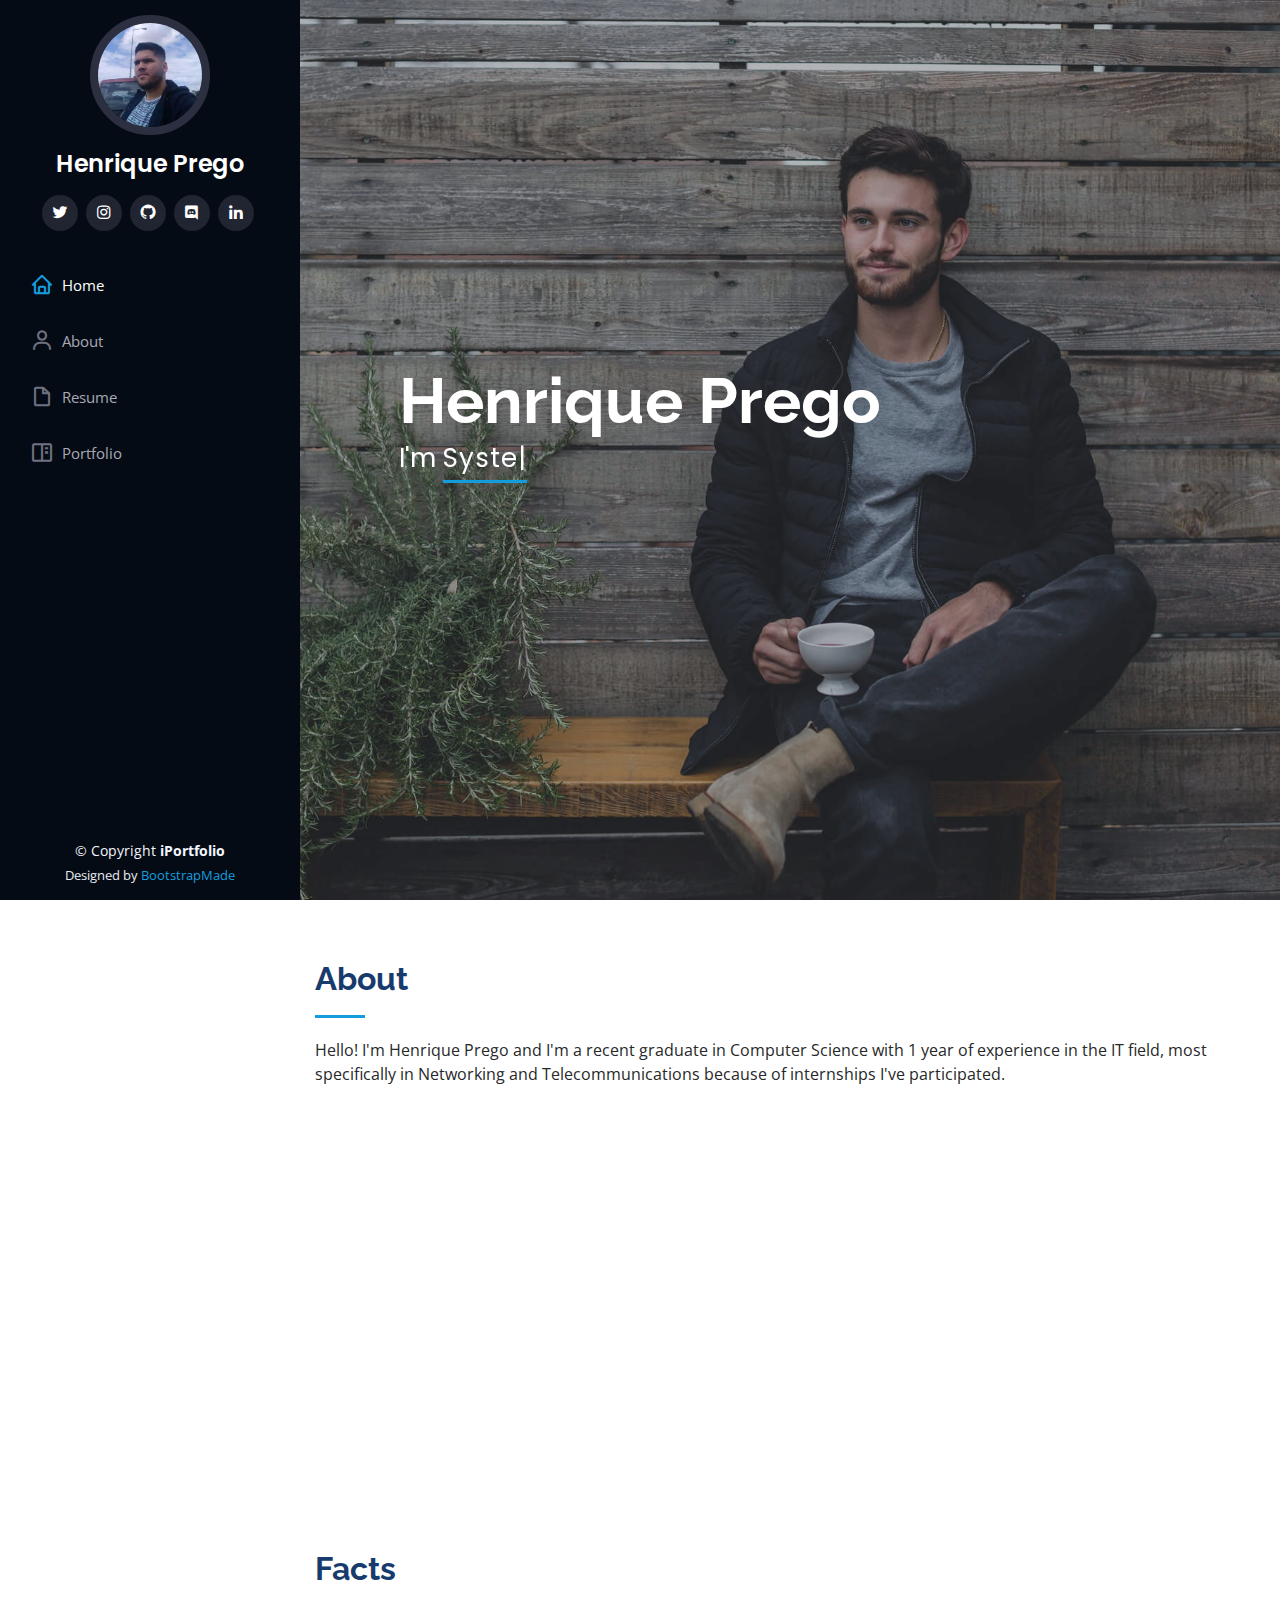
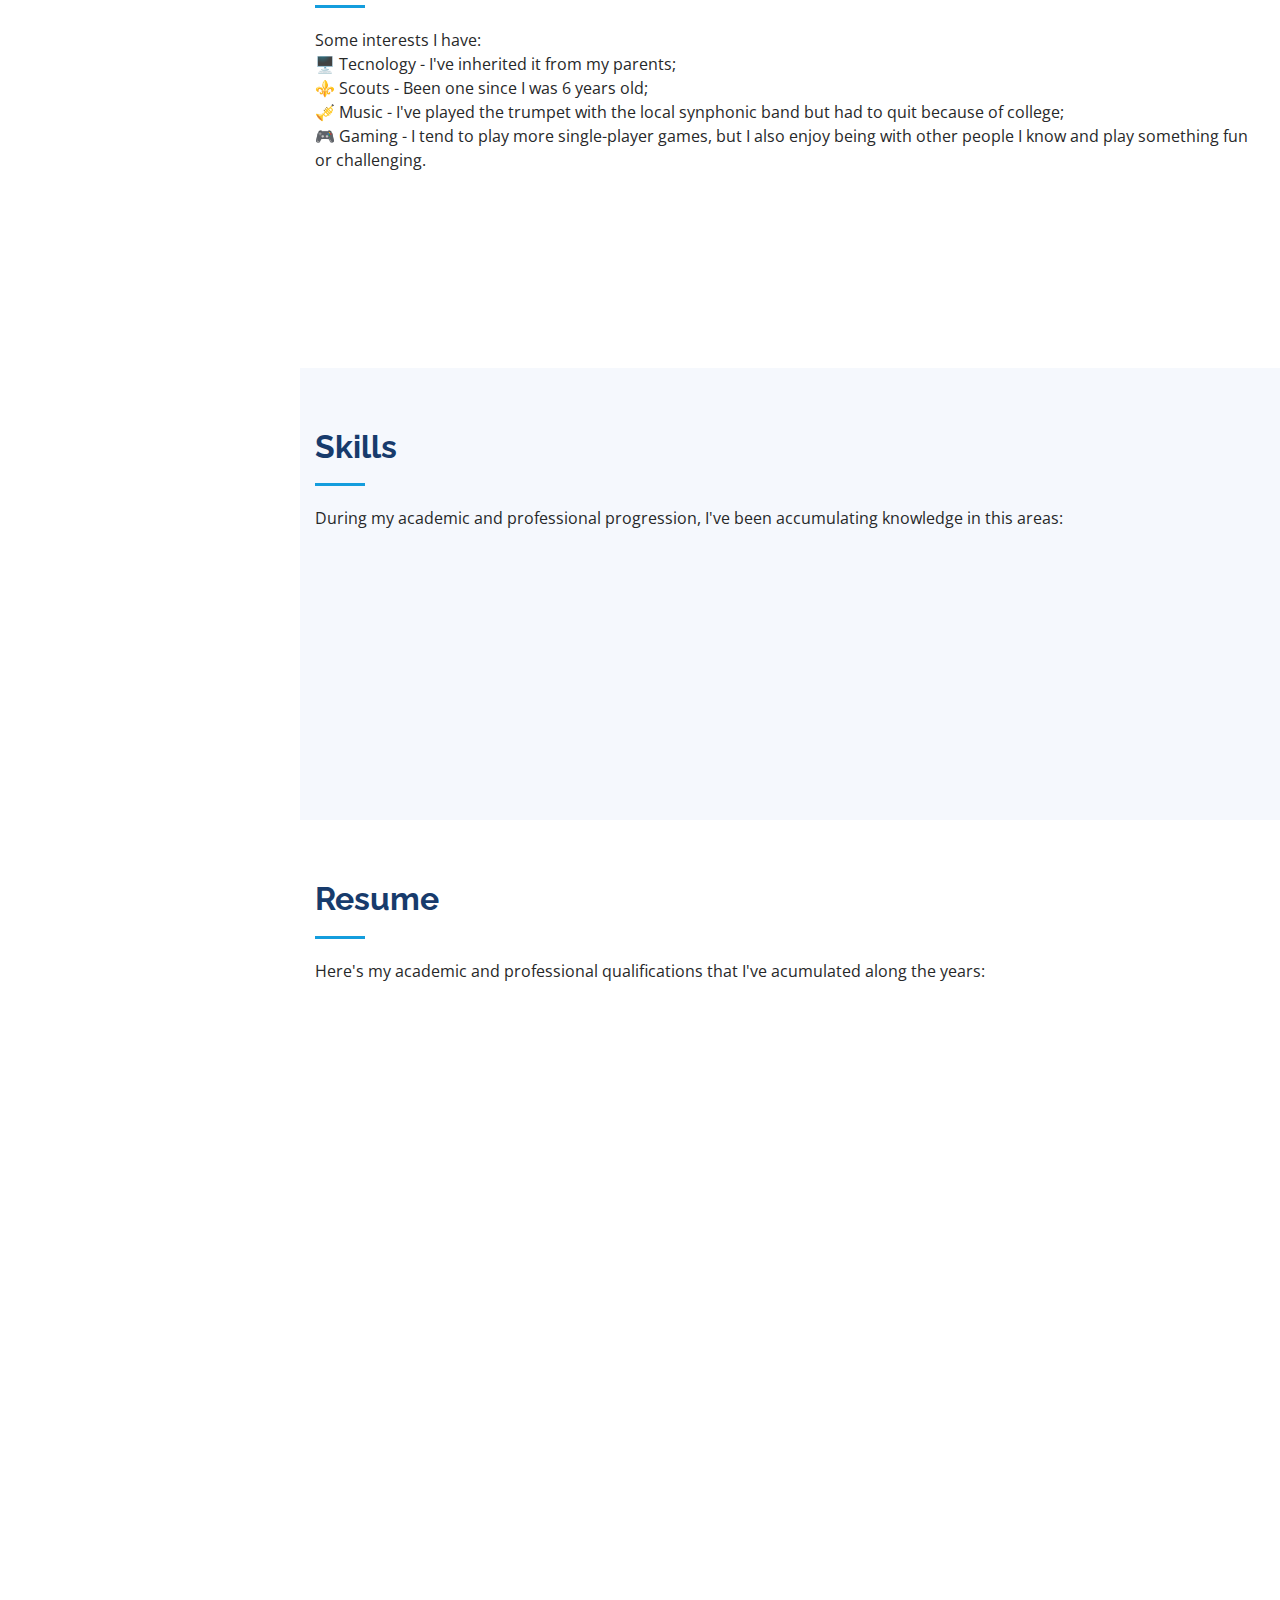
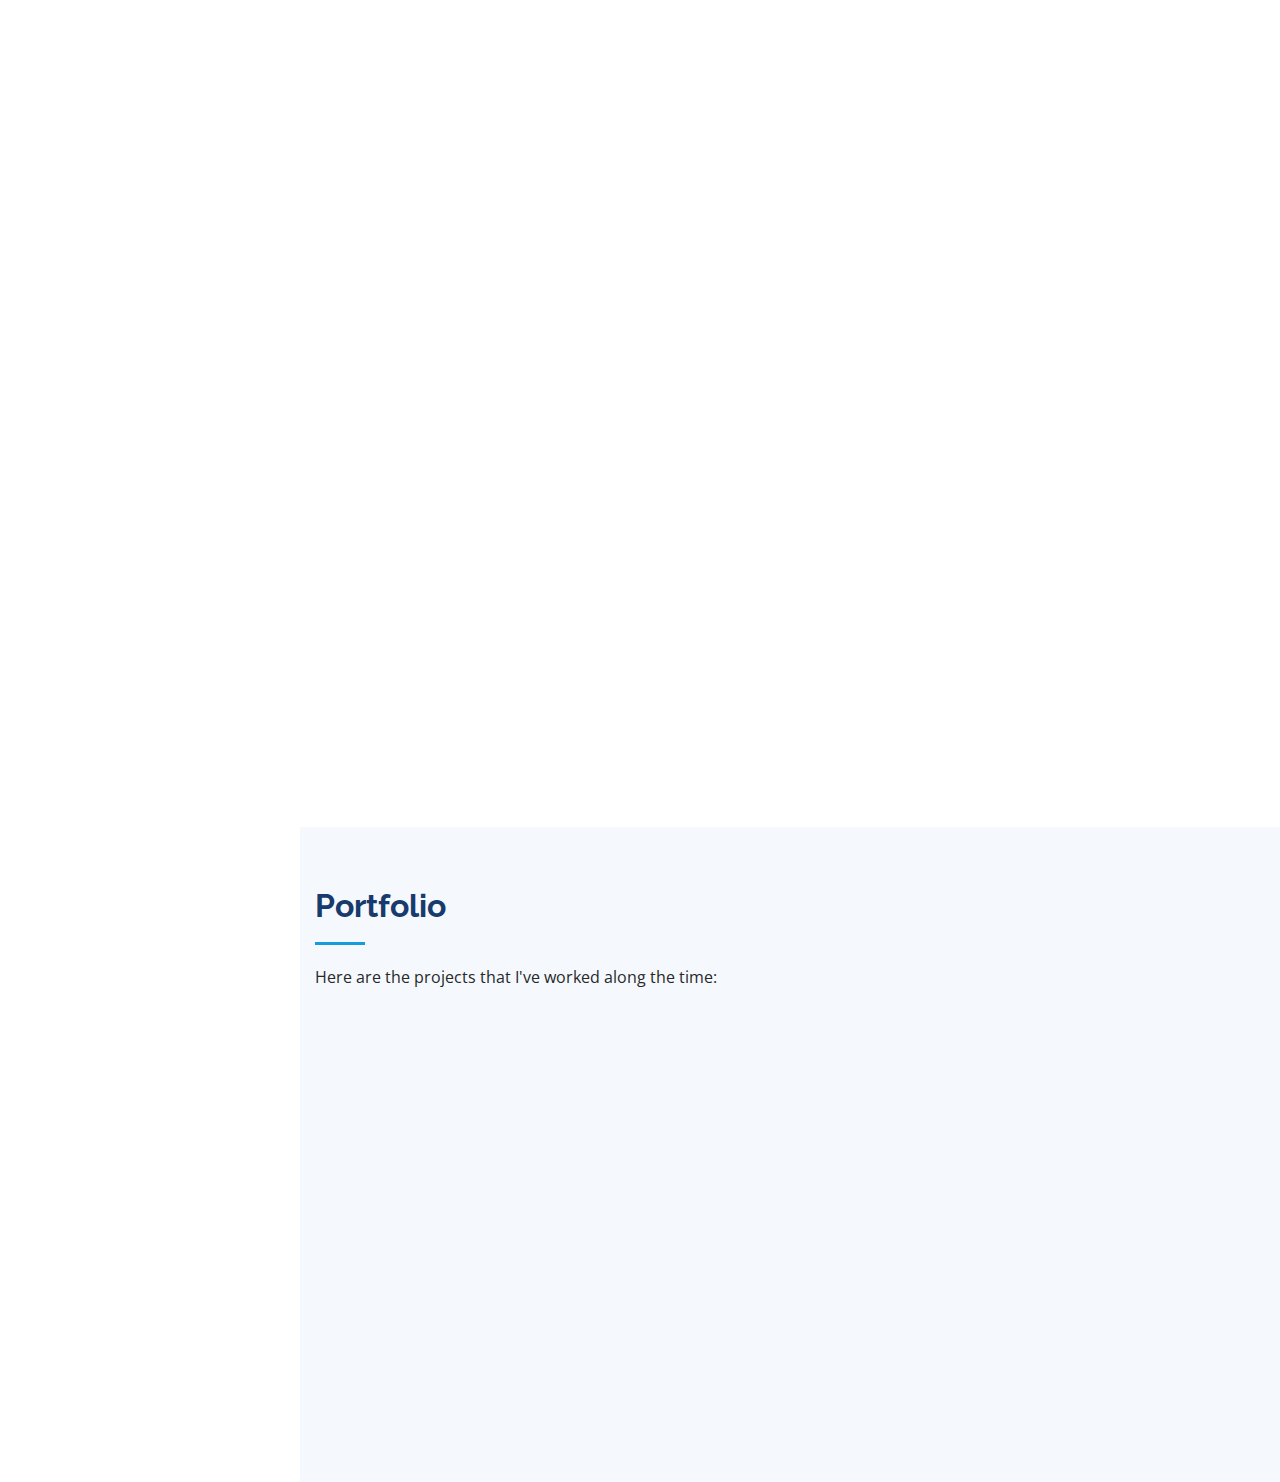
<file: index.html>
<!DOCTYPE html>
<html lang="en">

<head>
  <meta charset="utf-8">
  <meta content="width=device-width, initial-scale=1.0" name="viewport">

  <title>Henrique Prego - CV</title>
  <meta content="" name="description">
  <meta content="" name="keywords">

  <!-- Favicons -->
  <link href="assets/img/favicon.png" rel="icon">
  <link href="assets/img/apple-touch-icon.png" rel="apple-touch-icon">

  <!-- Google Fonts -->
  <link href="https://fonts.googleapis.com/css?family=Open+Sans:300,300i,400,400i,600,600i,700,700i|Raleway:300,300i,400,400i,500,500i,600,600i,700,700i|Poppins:300,300i,400,400i,500,500i,600,600i,700,700i" rel="stylesheet">

  <!-- Vendor CSS Files -->
  <link href="assets/vendor/bootstrap/css/bootstrap.min.css" rel="stylesheet">
  <link href="assets/vendor/icofont/icofont.min.css" rel="stylesheet">
  <link href="assets/vendor/boxicons/css/boxicons.min.css" rel="stylesheet">
  <link href="assets/vendor/venobox/venobox.css" rel="stylesheet">
  <link href="assets/vendor/owl.carousel/assets/owl.carousel.min.css" rel="stylesheet">
  <link href="assets/vendor/aos/aos.css" rel="stylesheet">

  <!-- Template Main CSS File -->
  <link href="assets/css/style.css" rel="stylesheet">

  <!-- =======================================================
  * Template Name: iPortfolio - v1.5.0
  * Template URL: https://bootstrapmade.com/iportfolio-bootstrap-portfolio-websites-template/
  * Author: BootstrapMade.com
  * License: https://bootstrapmade.com/license/
  ======================================================== -->
</head>

<body>

  <!-- ======= Mobile nav toggle button ======= -->
  <button type="button" class="mobile-nav-toggle d-xl-none"><i class="icofont-navigation-menu"></i></button>

  <!-- ======= Header ======= -->
  <header id="header">
    <div class="d-flex flex-column">

      <div class="profile">
        <img src="assets/img/profile-img.jpg" alt="" class="img-fluid rounded-circle">
        <h1 class="text-light"><a href="index.html">Henrique Prego</a></h1>
        <div class="social-links mt-3 text-center">
          <a href="https://twitter.com/mrhenry549" class="twitter"><i class="bx bxl-twitter"></i></a>
          <a href="https://www.instagram.com/mrhenry549/" class="instagram"><i class="bx bxl-instagram"></i></a>
          <a href="https://github.com/mrhenry549" class="github"><i class="bx bxl-github"></i></a>
          <a href="https://discordapp.com/users/140177330810257409/" class="discord"><i class="bx bxl-discord"></i></a>
          <a href="https://www.linkedin.com/in/mrhenry549/" class="linkedin"><i class="bx bxl-linkedin"></i></a>
        </div>
      </div>

      <nav class="nav-menu">
        <ul>
          <li class="active"><a href="index.html"><i class="bx bx-home"></i> <span>Home</span></a></li>
          <li><a href="#about"><i class="bx bx-user"></i> <span>About</span></a></li>
          <li><a href="#resume"><i class="bx bx-file-blank"></i> <span>Resume</span></a></li>
          <li><a href="#portfolio"><i class="bx bx-book-content"></i> Portfolio</a></li>
          <!--<li><a href="#services"><i class="bx bx-server"></i> Services</a></li>-->
          <!--<li><a href="#contact"><i class="bx bx-envelope"></i> Contact</a></li>-->

        </ul>
      </nav><!-- .nav-menu -->
      <button type="button" class="mobile-nav-toggle d-xl-none"><i class="icofont-navigation-menu"></i></button>

    </div>
  </header><!-- End Header -->

  <!-- ======= Hero Section ======= -->
  <section id="hero" class="d-flex flex-column justify-content-center align-items-center">
    <div class="hero-container" data-aos="fade-in">
      <h1>Henrique Prego</h1>
      <p>I'm <span class="typed" data-typed-items="System Administration, Programing, Service Provider, Infrastructure Support"></span></p>
    </div>
  </section><!-- End Hero -->

  <main id="main">

    <!-- ======= About Section ======= -->
    <section id="about" class="about">
      <div class="container">

        <div class="section-title">
          <h2>About</h2>
          <p>Hello! I'm Henrique Prego and I'm a recent graduate in Computer Science with 1 year of experience in the IT field, most specifically in Networking and Telecommunications because of internships I've participated.</p>
        </div>

        <div class="row">
          <div class="col-lg-4" data-aos="fade-right">
            <img src="assets/img/profile-img.jpg" class="img-fluid" alt="">
          </div>
          <div class="col-lg-8 pt-4 pt-lg-0 content" data-aos="fade-left">
            <h3>Computer Science Graduate.</h3>
            <p class="font-italic">
              Here's some of my importat information:
            </p>
            <div class="row">
              <div class="col-lg-6">
                <ul>
                  <li><i class="icofont-rounded-right"></i> <strong>Birthday:</strong> 27 August 1996</li>
                  <!-- <li><i class="icofont-rounded-right"></i> <strong>Website:</strong> www.example.com</li>-->
                  <li><i class="icofont-rounded-right"></i> <strong>Email:</strong> henrique.prego@outlook.pt</li>
                  <li><i class="icofont-rounded-right"></i> <strong>Phone:</strong> +351 927212089</li>
                  <li><i class="icofont-rounded-right"></i> <strong>City:</strong> Setúbal, Portugal</li>
                </ul>
              </div>
              <div class="col-lg-6">
                <ul>
                  <li><i class="icofont-rounded-right"></i> <strong>Age:</strong> 24</li>
                  <li><i class="icofont-rounded-right"></i> <strong>Degree:</strong> Graduate</li>
                  <li><i class="icofont-rounded-right"></i> <strong>Native Language:</strong> Portuguese</li>
                  <li><i class="icofont-rounded-right"></i> <strong>Foreign Languages:</strong> English</li>
                  <li><i class="icofont-rounded-right"></i> <strong>Availability:</strong> Full</li>
                </ul>
              </div>
            </div>
            <p>
              I'm looking for job opportunities in the infrastructure field because it's an area that really peaks my interest, but I'm open for other types if the project is enticing.
            </p>
          </div>
        </div>

      </div>
    </section><!-- End About Section -->

    <!-- ======= Facts Section ======= -->
    <section id="facts" class="facts">
      <div class="container">

        <div class="section-title">
          <h2>Facts</h2>
          
          <!--<p>I consider myself as a ambiverted, professional and curious person that likes to work on new things and improve the knowledge aquired along the years. I've also been professionally diagnosed as a person with the Autism Spectrum Disorder from a young age. This means that I have a completely diferent vision about the world and I hyperfocus on very specific subjects</p>-->

          <p>Some interests I have:</p>
          <p>🖥️ Tecnology - I've inherited it from my parents;</p>
          <p>⚜️ Scouts - Been one since I was 6 years old;</p>
          <p>🎺 Music - I've played the trumpet with the local synphonic band but had to quit because of college;</p>
          <p>🎮 Gaming - I tend to play more single-player games, but I also enjoy being with other people I know and play something fun or challenging.</p>
        </div>

        <div class="row no-gutters">

          <div class="col-lg-3 col-md-6 d-md-flex align-items-md-stretch" data-aos="fade-up">
            <div class="count-box">
              <i class="icofont-simple-smile"></i>
              <span data-toggle="counter-up">1</span>
              <p><strong>Happy Clients</strong></p>
            </div>
          </div>

          <div class="col-lg-3 col-md-6 d-md-flex align-items-md-stretch" data-aos="fade-up" data-aos-delay="100">
            <div class="count-box">
              <i class="icofont-document-folder"></i>
              <span data-toggle="counter-up">3</span>
              <p><strong>Projects</strong></p>
            </div>
          </div>

          <div class="col-lg-3 col-md-6 d-md-flex align-items-md-stretch" data-aos="fade-up" data-aos-delay="200">
            <div class="count-box">
              <i class="icofont-live-support"></i>
              <span data-toggle="counter-up">1620</span>
              <p><strong>Hours Of Support</strong></p>
            </div>
          </div>

          <!--<div class="col-lg-3 col-md-6 d-md-flex align-items-md-stretch" data-aos="fade-up" data-aos-delay="300">
            <div class="count-box">
              <i class="icofont-users-alt-5"></i>
              <span data-toggle="counter-up">15</span>
              <p><strong>Hard Workers</strong></p>
            </div>
          </div>-->

        </div>

      </div>
    </section><!-- End Facts Section -->

    <!-- ======= Skills Section ======= -->
    <section id="skills" class="skills section-bg">
      <div class="container">

        <div class="section-title">
          <h2>Skills</h2>
          <p>During my academic and professional progression, I've been accumulating knowledge in this areas:</p>
        </div>

        <div class="row skills-content">

          <div class="col-lg-6" data-aos="fade-up">

            <div class="progress">
              <span class="skill">Java SE/EE <i class="level">Academic</i> <i class="val">90%</i></span>
              <div class="progress-bar-wrap">
                <div class="progress-bar" role="progressbar" aria-valuenow="90" aria-valuemin="0" aria-valuemax="100"></div>
              </div>
            </div>

            <div class="progress">
              <span class="skill">Python 3 <i class="level">Academic</i> <i class="val">75%</i></span>
              <div class="progress-bar-wrap">
                <div class="progress-bar" role="progressbar" aria-valuenow="75" aria-valuemin="0" aria-valuemax="100"></div>
              </div>
            </div>

            <div class="progress">
              <span class="skill">SQL <i class="level">Academic</i> <i class="val">75%</i></span>
              <div class="progress-bar-wrap">
                <div class="progress-bar" role="progressbar" aria-valuenow="75" aria-valuemin="0" aria-valuemax="100"></div>
              </div>
            </div>

            <div class="progress">
              <span class="skill">Docker/Kubernetes <i class="level">Academic</i> <i class="val">50%</i></span>
              <div class="progress-bar-wrap">
                <div class="progress-bar" role="progressbar" aria-valuenow="50" aria-valuemin="0" aria-valuemax="100"></div>
              </div>
            </div>

          </div>

          <div class="col-lg-6" data-aos="fade-up" data-aos-delay="100">

            <div class="progress">
              <span class="skill">Cisco R&amp;S <i class="level">Small Projects</i> <i class="val">80%</i></span>
              <div class="progress-bar-wrap">
                <div class="progress-bar" role="progressbar" aria-valuenow="80" aria-valuemin="0" aria-valuemax="100"></div>
              </div>
            </div>

            <div class="progress">
              <span class="skill">Linux/Unix <i class="level">Academic</i> <i class="val">85%</i></span>
              <div class="progress-bar-wrap">
                <div class="progress-bar" role="progressbar" aria-valuenow="85" aria-valuemin="0" aria-valuemax="100"></div>
              </div>
            </div>

            <div class="progress">
              <span class="skill">Windows Server <i class="level">Academic</i> <i class="val">75%</i></span>
              <div class="progress-bar-wrap">
                <div class="progress-bar" role="progressbar" aria-valuenow="75" aria-valuemin="0" aria-valuemax="100"></div>
              </div>
            </div>

            <div class="progress">
              <span class="skill">Microsoft Office <i class="level">Academic</i> <i class="val">85%</i></span>
              <div class="progress-bar-wrap">
                <div class="progress-bar" role="progressbar" aria-valuenow="85" aria-valuemin="0" aria-valuemax="100"></div>
              </div>
            </div>

          </div>

        </div>

      </div>
    </section><!-- End Skills Section -->

    <!-- ======= Resume Section ======= -->
    <section id="resume" class="resume">
      <div class="container">

        <div class="section-title">
          <h2>Resume</h2>
          <p>Here's my academic and professional qualifications that I've acumulated along the years:</p>
        </div>

        <div class="row">
          <div class="col-lg-6" data-aos="fade-up">
            <!--<h3 class="resume-title">Sumary</h3>
            <div class="resume-item pb-0">
              <h4>Alex Smith</h4>
              <p><em>Innovative and deadline-driven Graphic Designer with 3+ years of experience designing and developing user-centered digital/print marketing material from initial concept to final, polished deliverable.</em></p>
              <ul>
                <li>Portland par 127,Orlando, FL</li>
                <li>(123) 456-7891</li>
                <li>alice.barkley@example.com</li>
              </ul>
            </div>-->

            <h3 class="resume-title">Education</h3>
            <div class="resume-item">
              <h4>Graduate of Computer Science</h4>
              <h5>2017 - 2020</h5>
              <p><em>Universidade Autónoma de Lisboa, Lisboa, PT</em></p>
              <p><em>Level 6 QRQ, 15.0, 180 ECTS</em></p>
              <ul>
                <li>Python 3 and Java 8/11 programming</li>
                <li>Creation of an Android app as the final Project</li>
                <li>Creation of structured data with Oracle SQL Developer</li>
                <li>App virtualization and distribution with Docker and Kubernetes (Single-node)</li>
                <li>Creation of distributed and paralel systems</li>
              </ul>
              <a href="https://1drv.ms/u/s!Av2V73wLO7yPg4YRmfCnfJAnOmqhbA?e=CNxBVZ" class="google-cloud"><i class="bx bxl-google-cloud"></i></a>
            </div>
            <div class="resume-item">
              <h4>Expert Tecnician in Networking and Computer Systems Management</h4>
              <h5>2016 - 2017</h5>
              <p><em>ATEC - Academia de Formação, Setúbal, PT</em></p>
              <p><em>Level 5 QRQ, 15.0</em></p>
              <ul>
                <li>CISCO CCNA Routing & Switching: Introduction to Networks & Routing and Switching Essentials</li>
                <li>Assessment of the networking necessities of an organization</li>
                <li>Client/Server Architecures</li>
                <li>TCP/IP Communications</li>
                <li>Creation and support of VPNs (OpenVPN, L2TP/IPSec)</li>
                <li>Instalation and support of Windows Server Services</li>
                <li>Instalation and support of Linux/Unix Services</li>
                <li>Creation and support of structured databases in SQL (MySQL, Microsoft SQL Server)</li>
                <li>Java 8 SE/EE programming</li>
              </ul>
              <a href="https://1drv.ms/u/s!Av2V73wLO7yPg4YSoj_csUBpZn5WkA?e=KKSJsS" class="google-cloud"><i class="bx bxl-google-cloud"></i></a>
            </div>
          </div>
          <div class="col-lg-6" data-aos="fade-up" data-aos-delay="100">
            <h3 class="resume-title">Professional Experience</h3>
            <div class="resume-item">
              <h4>Networking and Telecomunications Intern</h4>
              <h5>2017 - 2018</h5>
              <p><em>T-SYSTEMS Ibéria, Área Industrial da Quinta do Anjo, Setúbal, PT</em></p>
              <p>The goal of this project was to help the level 1 and 2 support teams in: </p>
              <ul>
                <li>Auditing their technical rooms spread throughout the factory</li>
                <li>Updating and/or producing the audit’s result documentation</li>
                <li>Incident screening in a CISCO networking environment</li>
                <li>Firmware upgrade of CISCO Catalyst layer 2 switches with the level 2 support team</li>
                <li>Planning and conducting of technical meetings and project presentations</li>
              </ul>
              <a href="https://1drv.ms/b/s!Av2V73wLO7yPg4YI0-np4BLRSDpmiA?e=AgYdao" class="google-cloud"><i class="bx bxl-google-cloud"></i></a>
            </div>
            <!--<div class="resume-item">
              <h4>Graphic design specialist</h4>
              <h5>2017 - 2018</h5>
              <p><em>Stepping Stone Advertising, New York, NY</em></p>
              <ul>
                <li>Developed numerous marketing programs (logos, brochures,infographics, presentations, and advertisements).</li>
                <li>Managed up to 5 projects or tasks at a given time while under pressure</li>
                <li>Recommended and consulted with clients on the most appropriate graphic design</li>
                <li>Created 4+ design presentations and proposals a month for clients and account managers</li>
              </ul>
            </div>-->
          </div>
          <div class="col-lg-6" data-aos="fade-up" data-aos-delay="100">
            <h3 class="resume-title">Certifications</h3>
            <div class="resume-item">
              <h4>Cambridge English Level 1 Certificate in ESOL International (First)</h4>
              <h5>August 2015</h5>
              <p><em>International Language School, Setúbal, PT</em></p>
              <ul>
                <li>Credential Code: 0050107056</li>
                <li>Level: B2</li>
              </ul>
              <a href="https://1drv.ms/u/s!Av2V73wLO7yPg4YOUiE9OgSUH9FKag?e=fPGOpQ" class="google-cloud"><i class="bx bxl-google-cloud"></i></a>
            </div>
          </div>
        </div>

      </div>
    </section><!-- End Resume Section -->

    <!-- ======= Portfolio Section ======= -->
    <section id="portfolio" class="portfolio section-bg">
      <div class="container">

        <div class="section-title">
          <h2>Portfolio</h2>
          <p>Here are the projects that I've worked along the time:</p>
        </div>

        <div class="row" data-aos="fade-up">
          <div class="col-lg-12 d-flex justify-content-center">
            <ul id="portfolio-flters">
              <li data-filter="*" class="filter-active">All</li>
              <li data-filter=".filter-app">App</li>
              <li data-filter=".filter-card">Card</li>
              <li data-filter=".filter-web">Web</li>
            </ul>
          </div>
        </div>

        <div class="row portfolio-container" data-aos="fade-up" data-aos-delay="100">

          <div class="col-lg-4 col-md-6 portfolio-item filter-app">
            <div class="portfolio-wrap">
              <img src="assets/img/portfolio/portfolio-1/portfolio-1.png" class="img-fluid" alt="">
              <div class="portfolio-links">
                <a href="assets/img/portfolio/portfolio-1/portfolio-1-screenshot.png" data-gall="portfolioGallery" class="venobox" title="Cripto-Escutas"><i class="bx bx-plus"></i></a>
                <a href="portfolio-details-app1.html" title="More Details"><i class="bx bx-link"></i></a>
              </div>
            </div>
          </div>

          <!--<div class="col-lg-4 col-md-6 portfolio-item filter-web">
            <div class="portfolio-wrap">
              <img src="assets/img/portfolio/portfolio-2.jpg" class="img-fluid" alt="">
              <div class="portfolio-links">
                <a href="assets/img/portfolio/portfolio-2.jpg" data-gall="portfolioGallery" class="venobox" title="Web 3"><i class="bx bx-plus"></i></a>
                <a href="portfolio-details.html" title="More Details"><i class="bx bx-link"></i></a>
              </div>
            </div>
          </div>-->

          <!--<div class="col-lg-4 col-md-6 portfolio-item filter-app">
            <div class="portfolio-wrap">
              <img src="assets/img/portfolio/portfolio-3.jpg" class="img-fluid" alt="">
              <div class="portfolio-links">
                <a href="assets/img/portfolio/portfolio-3.jpg" data-gall="portfolioGallery" class="venobox" title="App 2"><i class="bx bx-plus"></i></a>
                <a href="portfolio-details.html" title="More Details"><i class="bx bx-link"></i></a>
              </div>
            </div>
          </div>-->

          <!--<div class="col-lg-4 col-md-6 portfolio-item filter-card">
            <div class="portfolio-wrap">
              <img src="assets/img/portfolio/portfolio-4.jpg" class="img-fluid" alt="">
              <div class="portfolio-links">
                <a href="assets/img/portfolio/portfolio-4.jpg" data-gall="portfolioGallery" class="venobox" title="Card 2"><i class="bx bx-plus"></i></a>
                <a href="portfolio-details.html" title="More Details"><i class="bx bx-link"></i></a>
              </div>
            </div>
          </div>-->

          <!--<div class="col-lg-4 col-md-6 portfolio-item filter-web">
            <div class="portfolio-wrap">
              <img src="assets/img/portfolio/portfolio-5.jpg" class="img-fluid" alt="">
              <div class="portfolio-links">
                <a href="assets/img/portfolio/portfolio-5.jpg" data-gall="portfolioGallery" class="venobox" title="Web 2"><i class="bx bx-plus"></i></a>
                <a href="portfolio-details.html" title="More Details"><i class="bx bx-link"></i></a>
              </div>
            </div>
          </div>-->

          <!--<div class="col-lg-4 col-md-6 portfolio-item filter-app">
            <div class="portfolio-wrap">
              <img src="assets/img/portfolio/portfolio-6.jpg" class="img-fluid" alt="">
              <div class="portfolio-links">
                <a href="assets/img/portfolio/portfolio-6.jpg" data-gall="portfolioGallery" class="venobox" title="App 3"><i class="bx bx-plus"></i></a>
                <a href="portfolio-details.html" title="More Details"><i class="bx bx-link"></i></a>
              </div>
            </div>
          </div>-->

          <!--<div class="col-lg-4 col-md-6 portfolio-item filter-card">
            <div class="portfolio-wrap">
              <img src="assets/img/portfolio/portfolio-7.jpg" class="img-fluid" alt="">
              <div class="portfolio-links">
                <a href="assets/img/portfolio/portfolio-7.jpg" data-gall="portfolioGallery" class="venobox" title="Card 1"><i class="bx bx-plus"></i></a>
                <a href="portfolio-details.html" title="More Details"><i class="bx bx-link"></i></a>
              </div>
            </div>
          </div>-->

          <!--<div class="col-lg-4 col-md-6 portfolio-item filter-card">
            <div class="portfolio-wrap">
              <img src="assets/img/portfolio/portfolio-8.jpg" class="img-fluid" alt="">
              <div class="portfolio-links">
                <a href="assets/img/portfolio/portfolio-8.jpg" data-gall="portfolioGallery" class="venobox" title="Card 3"><i class="bx bx-plus"></i></a>
                <a href="portfolio-details.html" title="More Details"><i class="bx bx-link"></i></a>
              </div>
            </div>
          </div>-->

          <!--<div class="col-lg-4 col-md-6 portfolio-item filter-web">
            <div class="portfolio-wrap">
              <img src="assets/img/portfolio/portfolio-9.jpg" class="img-fluid" alt="">
              <div class="portfolio-links">
                <a href="assets/img/portfolio/portfolio-9.jpg" data-gall="portfolioGallery" class="venobox" title="Web 3"><i class="bx bx-plus"></i></a>
                <a href="portfolio-details.html" title="More Details"><i class="bx bx-link"></i></a>
              </div>
            </div>
          </div>-->

        </div>

      </div>
    </section><!-- End Portfolio Section -->

    <!-- ======= Services Section ======= -->
    <!--<section id="services" class="services">
      <div class="container">

        <div class="section-title">
          <h2>Services</h2>
          <p>Magnam dolores commodi suscipit. Necessitatibus eius consequatur ex aliquid fuga eum quidem. Sit sint consectetur velit. Quisquam quos quisquam cupiditate. Et nemo qui impedit suscipit alias ea. Quia fugiat sit in iste officiis commodi quidem hic quas.</p>
        </div>

        <div class="row">
          <div class="col-lg-4 col-md-6 icon-box" data-aos="fade-up">
            <div class="icon"><i class="icofont-computer"></i></div>
            <h4 class="title"><a href="">Lorem Ipsum</a></h4>
            <p class="description">Voluptatum deleniti atque corrupti quos dolores et quas molestias excepturi sint occaecati cupiditate non provident</p>
          </div>
          <div class="col-lg-4 col-md-6 icon-box" data-aos="fade-up" data-aos-delay="100">
            <div class="icon"><i class="icofont-chart-bar-graph"></i></div>
            <h4 class="title"><a href="">Dolor Sitema</a></h4>
            <p class="description">Minim veniam, quis nostrud exercitation ullamco laboris nisi ut aliquip ex ea commodo consequat tarad limino ata</p>
          </div>
          <div class="col-lg-4 col-md-6 icon-box" data-aos="fade-up" data-aos-delay="200">
            <div class="icon"><i class="icofont-earth"></i></div>
            <h4 class="title"><a href="">Sed ut perspiciatis</a></h4>
            <p class="description">Duis aute irure dolor in reprehenderit in voluptate velit esse cillum dolore eu fugiat nulla pariatur</p>
          </div>
          <div class="col-lg-4 col-md-6 icon-box" data-aos="fade-up" data-aos-delay="300">
            <div class="icon"><i class="icofont-image"></i></div>
            <h4 class="title"><a href="">Magni Dolores</a></h4>
            <p class="description">Excepteur sint occaecat cupidatat non proident, sunt in culpa qui officia deserunt mollit anim id est laborum</p>
          </div>
          <div class="col-lg-4 col-md-6 icon-box" data-aos="fade-up" data-aos-delay="400">
            <div class="icon"><i class="icofont-settings"></i></div>
            <h4 class="title"><a href="">Nemo Enim</a></h4>
            <p class="description">At vero eos et accusamus et iusto odio dignissimos ducimus qui blanditiis praesentium voluptatum deleniti atque</p>
          </div>
          <div class="col-lg-4 col-md-6 icon-box" data-aos="fade-up" data-aos-delay="500">
            <div class="icon"><i class="icofont-tasks-alt"></i></div>
            <h4 class="title"><a href="">Eiusmod Tempor</a></h4>
            <p class="description">Et harum quidem rerum facilis est et expedita distinctio. Nam libero tempore, cum soluta nobis est eligendi</p>
          </div>
        </div>

      </div>
    </section>--><!-- End Services Section -->

    <!-- ======= Testimonials Section ======= -->
     <!--<section id="testimonials" class="testimonials section-bg">
      <div class="container">

        <div class="section-title">
          <h2>Testimonials</h2>
          <p>Magnam dolores commodi suscipit. Necessitatibus eius consequatur ex aliquid fuga eum quidem. Sit sint consectetur velit. Quisquam quos quisquam cupiditate. Et nemo qui impedit suscipit alias ea. Quia fugiat sit in iste officiis commodi quidem hic quas.</p>
        </div>

        <div class="owl-carousel testimonials-carousel">

          <div class="testimonial-item" data-aos="fade-up">
            <p>
              <i class="bx bxs-quote-alt-left quote-icon-left"></i>
              Proin iaculis purus consequat sem cure digni ssim donec porttitora entum suscipit rhoncus. Accusantium quam, ultricies eget id, aliquam eget nibh et. Maecen aliquam, risus at semper.
              <i class="bx bxs-quote-alt-right quote-icon-right"></i>
            </p>
            <img src="assets/img/testimonials/testimonials-1.jpg" class="testimonial-img" alt="">
            <h3>Saul Goodman</h3>
            <h4>Ceo &amp; Founder</h4>
          </div>

          <div class="testimonial-item" data-aos="fade-up" data-aos-delay="100">
            <p>
              <i class="bx bxs-quote-alt-left quote-icon-left"></i>
              Export tempor illum tamen malis malis eram quae irure esse labore quem cillum quid cillum eram malis quorum velit fore eram velit sunt aliqua noster fugiat irure amet legam anim culpa.
              <i class="bx bxs-quote-alt-right quote-icon-right"></i>
            </p>
            <img src="assets/img/testimonials/testimonials-2.jpg" class="testimonial-img" alt="">
            <h3>Sara Wilsson</h3>
            <h4>Designer</h4>
          </div>

          <div class="testimonial-item" data-aos="fade-up" data-aos-delay="200">
            <p>
              <i class="bx bxs-quote-alt-left quote-icon-left"></i>
              Enim nisi quem export duis labore cillum quae magna enim sint quorum nulla quem veniam duis minim tempor labore quem eram duis noster aute amet eram fore quis sint minim.
              <i class="bx bxs-quote-alt-right quote-icon-right"></i>
            </p>
            <img src="assets/img/testimonials/testimonials-3.jpg" class="testimonial-img" alt="">
            <h3>Jena Karlis</h3>
            <h4>Store Owner</h4>
          </div>

          <div class="testimonial-item" data-aos="fade-up" data-aos-delay="300">
            <p>
              <i class="bx bxs-quote-alt-left quote-icon-left"></i>
              Fugiat enim eram quae cillum dolore dolor amet nulla culpa multos export minim fugiat minim velit minim dolor enim duis veniam ipsum anim magna sunt elit fore quem dolore labore illum veniam.
              <i class="bx bxs-quote-alt-right quote-icon-right"></i>
            </p>
            <img src="assets/img/testimonials/testimonials-4.jpg" class="testimonial-img" alt="">
            <h3>Matt Brandon</h3>
            <h4>Freelancer</h4>
          </div>

          <div class="testimonial-item" data-aos="fade-up" data-aos-delay="400">
            <p>
              <i class="bx bxs-quote-alt-left quote-icon-left"></i>
              Quis quorum aliqua sint quem legam fore sunt eram irure aliqua veniam tempor noster veniam enim culpa labore duis sunt culpa nulla illum cillum fugiat legam esse veniam culpa fore nisi cillum quid.
              <i class="bx bxs-quote-alt-right quote-icon-right"></i>
            </p>
            <img src="assets/img/testimonials/testimonials-5.jpg" class="testimonial-img" alt="">
            <h3>John Larson</h3>
            <h4>Entrepreneur</h4>
          </div>

        </div>

      </div>
    </section>--><!-- End Testimonials Section -->

    <!-- ======= Contact Section ======= -->
    <!--<section id="contact" class="contact">
      <div class="container">

        <div class="section-title">
          <h2>Contact</h2>
          <p>Magnam dolores commodi suscipit. Necessitatibus eius consequatur ex aliquid fuga eum quidem. Sit sint consectetur velit. Quisquam quos quisquam cupiditate. Et nemo qui impedit suscipit alias ea. Quia fugiat sit in iste officiis commodi quidem hic quas.</p>
        </div>

        <div class="row" data-aos="fade-in">

          <div class="col-lg-5 d-flex align-items-stretch">
            <div class="info">
              <div class="address">
                <i class="icofont-google-map"></i>
                <h4>Location:</h4>
                <p>Avenida dos Descobrimentos, Lote 178</p>
              </div>

              <div class="email">
                <i class="icofont-envelope"></i>
                <h4>Email:</h4>
                <p>henrique.prego@outlook.pt</p>
              </div>

              <div class="phone">
                <i class="icofont-phone"></i>
                <h4>Call:</h4>
                <p>+351 927212089</p>
              </div>

              <iframe src="https://www.google.com/maps/embed?pb=!1m14!1m8!1m3!1d12097.433213460943!2d-74.0062269!3d40.7101282!3m2!1i1024!2i768!4f13.1!3m3!1m2!1s0x0%3A0xb89d1fe6bc499443!2sDowntown+Conference+Center!5e0!3m2!1smk!2sbg!4v1539943755621" frameborder="0" style="border:0; width: 100%; height: 290px;" allowfullscreen></iframe>
            </div>

          </div>

          <div class="col-lg-7 mt-5 mt-lg-0 d-flex align-items-stretch">
            <form action="forms/contact.php" method="post" role="form" class="php-email-form">
              <div class="form-row">
                <div class="form-group col-md-6">
                  <label for="name">Your Name</label>
                  <input type="text" name="name" class="form-control" id="name" data-rule="minlen:4" data-msg="Please enter at least 4 chars" />
                  <div class="validate"></div>
                </div>
                <div class="form-group col-md-6">
                  <label for="name">Your Email</label>
                  <input type="email" class="form-control" name="email" id="email" data-rule="email" data-msg="Please enter a valid email" />
                  <div class="validate"></div>
                </div>
              </div>
              <div class="form-group">
                <label for="name">Subject</label>
                <input type="text" class="form-control" name="subject" id="subject" data-rule="minlen:4" data-msg="Please enter at least 8 chars of subject" />
                <div class="validate"></div>
              </div>
              <div class="form-group">
                <label for="name">Message</label>
                <textarea class="form-control" name="message" rows="10" data-rule="required" data-msg="Please write something for us"></textarea>
                <div class="validate"></div>
              </div>
              <div class="mb-3">
                <div class="loading">Loading</div>
                <div class="error-message"></div>
                <div class="sent-message">Your message has been sent. Thank you!</div>
              </div>
              <div class="text-center"><button type="submit">Send Message</button></div>
            </form>
          </div>

        </div>

      </div>
    </section>--><!-- End Contact Section -->

  </main><!-- End #main -->

  <!-- ======= Footer ======= -->
  <footer id="footer">
    <div class="container">
      <div class="copyright">
        &copy; Copyright <strong><span>iPortfolio</span></strong>
      </div>
      <div class="credits">
        <!-- All the links in the footer should remain intact. -->
        <!-- You can delete the links only if you purchased the pro version. -->
        <!-- Licensing information: https://bootstrapmade.com/license/ -->
        <!-- Purchase the pro version with working PHP/AJAX contact form: https://bootstrapmade.com/iportfolio-bootstrap-portfolio-websites-template/ -->
        Designed by <a href="https://bootstrapmade.com/">BootstrapMade</a>
      </div>
    </div>
  </footer><!-- End  Footer -->

  <a href="#" class="back-to-top"><i class="icofont-simple-up"></i></a>

  <!-- Vendor JS Files -->
  <script src="assets/vendor/jquery/jquery.min.js"></script>
  <script src="assets/vendor/bootstrap/js/bootstrap.bundle.min.js"></script>
  <script src="assets/vendor/jquery.easing/jquery.easing.min.js"></script>
  <script src="assets/vendor/php-email-form/validate.js"></script>
  <script src="assets/vendor/waypoints/jquery.waypoints.min.js"></script>
  <script src="assets/vendor/counterup/counterup.min.js"></script>
  <script src="assets/vendor/isotope-layout/isotope.pkgd.min.js"></script>
  <script src="assets/vendor/venobox/venobox.min.js"></script>
  <script src="assets/vendor/owl.carousel/owl.carousel.min.js"></script>
  <script src="assets/vendor/typed.js/typed.min.js"></script>
  <script src="assets/vendor/aos/aos.js"></script>

  <!-- Template Main JS File -->
  <script src="assets/js/main.js"></script>

</body>

</html>
</file>
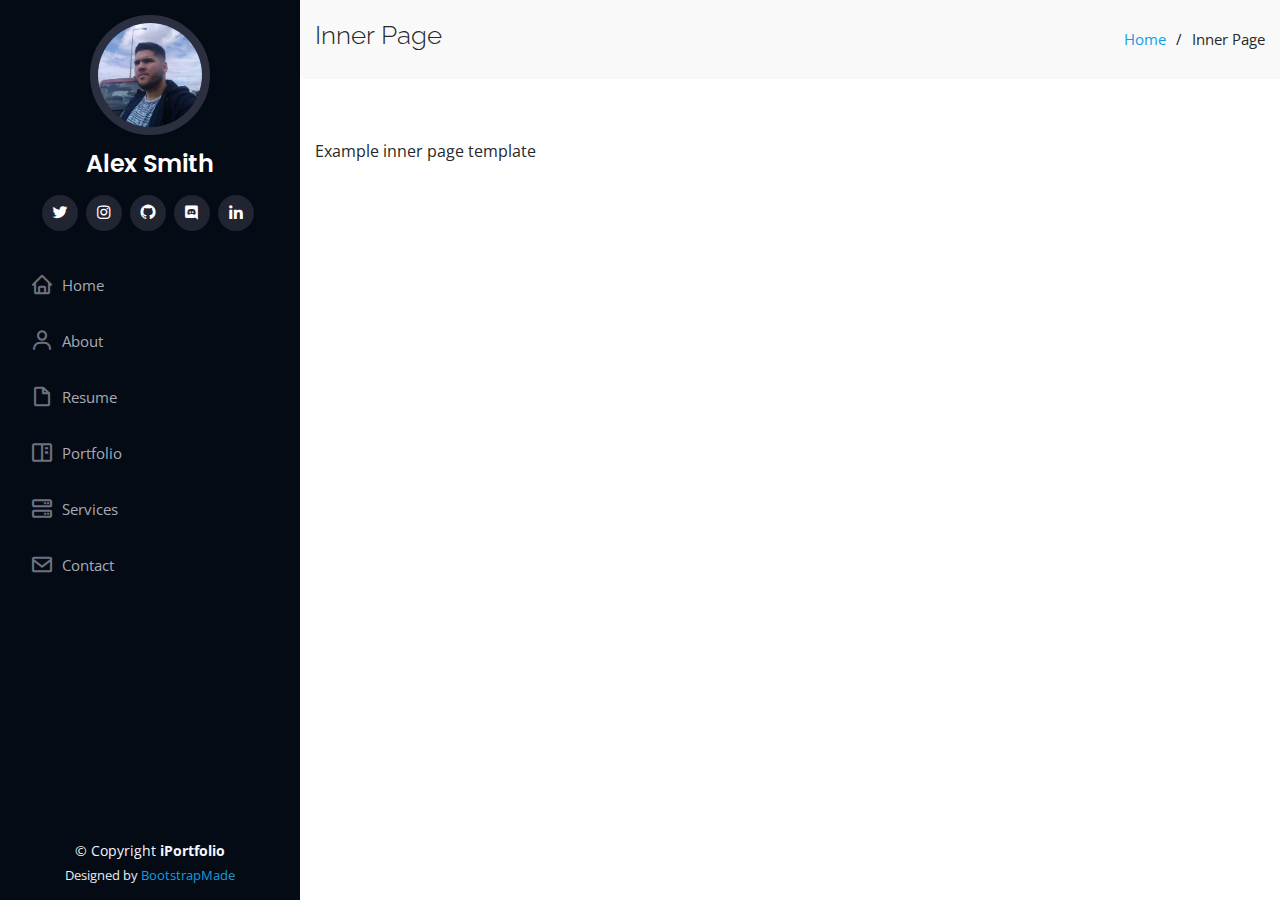
<file: inner-page.html>
<!DOCTYPE html>
<html lang="en">

<head>
  <meta charset="utf-8">
  <meta content="width=device-width, initial-scale=1.0" name="viewport">

  <title>Inner Page - iPortfolio Bootstrap Template</title>
  <meta content="" name="description">
  <meta content="" name="keywords">

  <!-- Favicons -->
  <link href="assets/img/favicon.png" rel="icon">
  <link href="assets/img/apple-touch-icon.png" rel="apple-touch-icon">

  <!-- Google Fonts -->
  <link href="https://fonts.googleapis.com/css?family=Open+Sans:300,300i,400,400i,600,600i,700,700i|Raleway:300,300i,400,400i,500,500i,600,600i,700,700i|Poppins:300,300i,400,400i,500,500i,600,600i,700,700i" rel="stylesheet">

  <!-- Vendor CSS Files -->
  <link href="assets/vendor/bootstrap/css/bootstrap.min.css" rel="stylesheet">
  <link href="assets/vendor/icofont/icofont.min.css" rel="stylesheet">
  <link href="assets/vendor/boxicons/css/boxicons.min.css" rel="stylesheet">
  <link href="assets/vendor/venobox/venobox.css" rel="stylesheet">
  <link href="assets/vendor/owl.carousel/assets/owl.carousel.min.css" rel="stylesheet">
  <link href="assets/vendor/aos/aos.css" rel="stylesheet">

  <!-- Template Main CSS File -->
  <link href="assets/css/style.css" rel="stylesheet">

  <!-- =======================================================
  * Template Name: iPortfolio - v1.5.0
  * Template URL: https://bootstrapmade.com/iportfolio-bootstrap-portfolio-websites-template/
  * Author: BootstrapMade.com
  * License: https://bootstrapmade.com/license/
  ======================================================== -->
</head>

<body>

  <!-- ======= Mobile nav toggle button ======= -->
  <button type="button" class="mobile-nav-toggle d-xl-none"><i class="icofont-navigation-menu"></i></button>

  <!-- ======= Header ======= -->
  <header id="header">
    <div class="d-flex flex-column">

      <div class="profile">
        <img src="assets/img/profile-img.jpg" alt="" class="img-fluid rounded-circle">
        <h1 class="text-light"><a href="index.html">Alex Smith</a></h1>
        <div class="social-links mt-3 text-center">
          <a href="https://twitter.com/mrhenry549" class="twitter"><i class="bx bxl-twitter"></i></a>
          <a href="https://www.instagram.com/mrhenry549/" class="instagram"><i class="bx bxl-instagram"></i></a>
          <a href="https://github.com/mrhenry549" class="github"><i class="bx bxl-github"></i></a>
          <a href="https://discordapp.com/users/140177330810257409/" class="discord"><i class="bx bxl-discord"></i></a>
          <a href="https://www.linkedin.com/in/mrhenry549/" class="linkedin"><i class="bx bxl-linkedin"></i></a>
        </div>
      </div>

      <nav class="nav-menu">
        <ul>
          <li><a href="index.html"><i class="bx bx-home"></i> <span>Home</span></a></li>
          <li><a href="#about"><i class="bx bx-user"></i> <span>About</span></a></li>
          <li><a href="#resume"><i class="bx bx-file-blank"></i> <span>Resume</span></a></li>
          <li><a href="#portfolio"><i class="bx bx-book-content"></i> Portfolio</a></li>
          <li><a href="#services"><i class="bx bx-server"></i> Services</a></li>
          <li><a href="#contact"><i class="bx bx-envelope"></i> Contact</a></li>

        </ul>
      </nav><!-- .nav-menu -->
      <button type="button" class="mobile-nav-toggle d-xl-none"><i class="icofont-navigation-menu"></i></button>

    </div>
  </header><!-- End Header -->

  <main id="main">

    <!-- ======= Breadcrumbs ======= -->
    <section class="breadcrumbs">
      <div class="container">

        <div class="d-flex justify-content-between align-items-center">
          <h2>Inner Page</h2>
          <ol>
            <li><a href="index.html">Home</a></li>
            <li>Inner Page</li>
          </ol>
        </div>

      </div>
    </section><!-- End Breadcrumbs -->

    <section class="inner-page">
      <div class="container">
        <p>
          Example inner page template
        </p>
      </div>
    </section>

  </main><!-- End #main -->

  <!-- ======= Footer ======= -->
  <footer id="footer">
    <div class="container">
      <div class="copyright">
        &copy; Copyright <strong><span>iPortfolio</span></strong>
      </div>
      <div class="credits">
        <!-- All the links in the footer should remain intact. -->
        <!-- You can delete the links only if you purchased the pro version. -->
        <!-- Licensing information: https://bootstrapmade.com/license/ -->
        <!-- Purchase the pro version with working PHP/AJAX contact form: https://bootstrapmade.com/iportfolio-bootstrap-portfolio-websites-template/ -->
        Designed by <a href="https://bootstrapmade.com/">BootstrapMade</a>
      </div>
    </div>
  </footer><!-- End  Footer -->

  <a href="#" class="back-to-top"><i class="icofont-simple-up"></i></a>

  <!-- Vendor JS Files -->
  <script src="assets/vendor/jquery/jquery.min.js"></script>
  <script src="assets/vendor/bootstrap/js/bootstrap.bundle.min.js"></script>
  <script src="assets/vendor/jquery.easing/jquery.easing.min.js"></script>
  <script src="assets/vendor/php-email-form/validate.js"></script>
  <script src="assets/vendor/waypoints/jquery.waypoints.min.js"></script>
  <script src="assets/vendor/counterup/counterup.min.js"></script>
  <script src="assets/vendor/isotope-layout/isotope.pkgd.min.js"></script>
  <script src="assets/vendor/venobox/venobox.min.js"></script>
  <script src="assets/vendor/owl.carousel/owl.carousel.min.js"></script>
  <script src="assets/vendor/typed.js/typed.min.js"></script>
  <script src="assets/vendor/aos/aos.js"></script>

  <!-- Template Main JS File -->
  <script src="assets/js/main.js"></script>

</body>

</html>
</file>
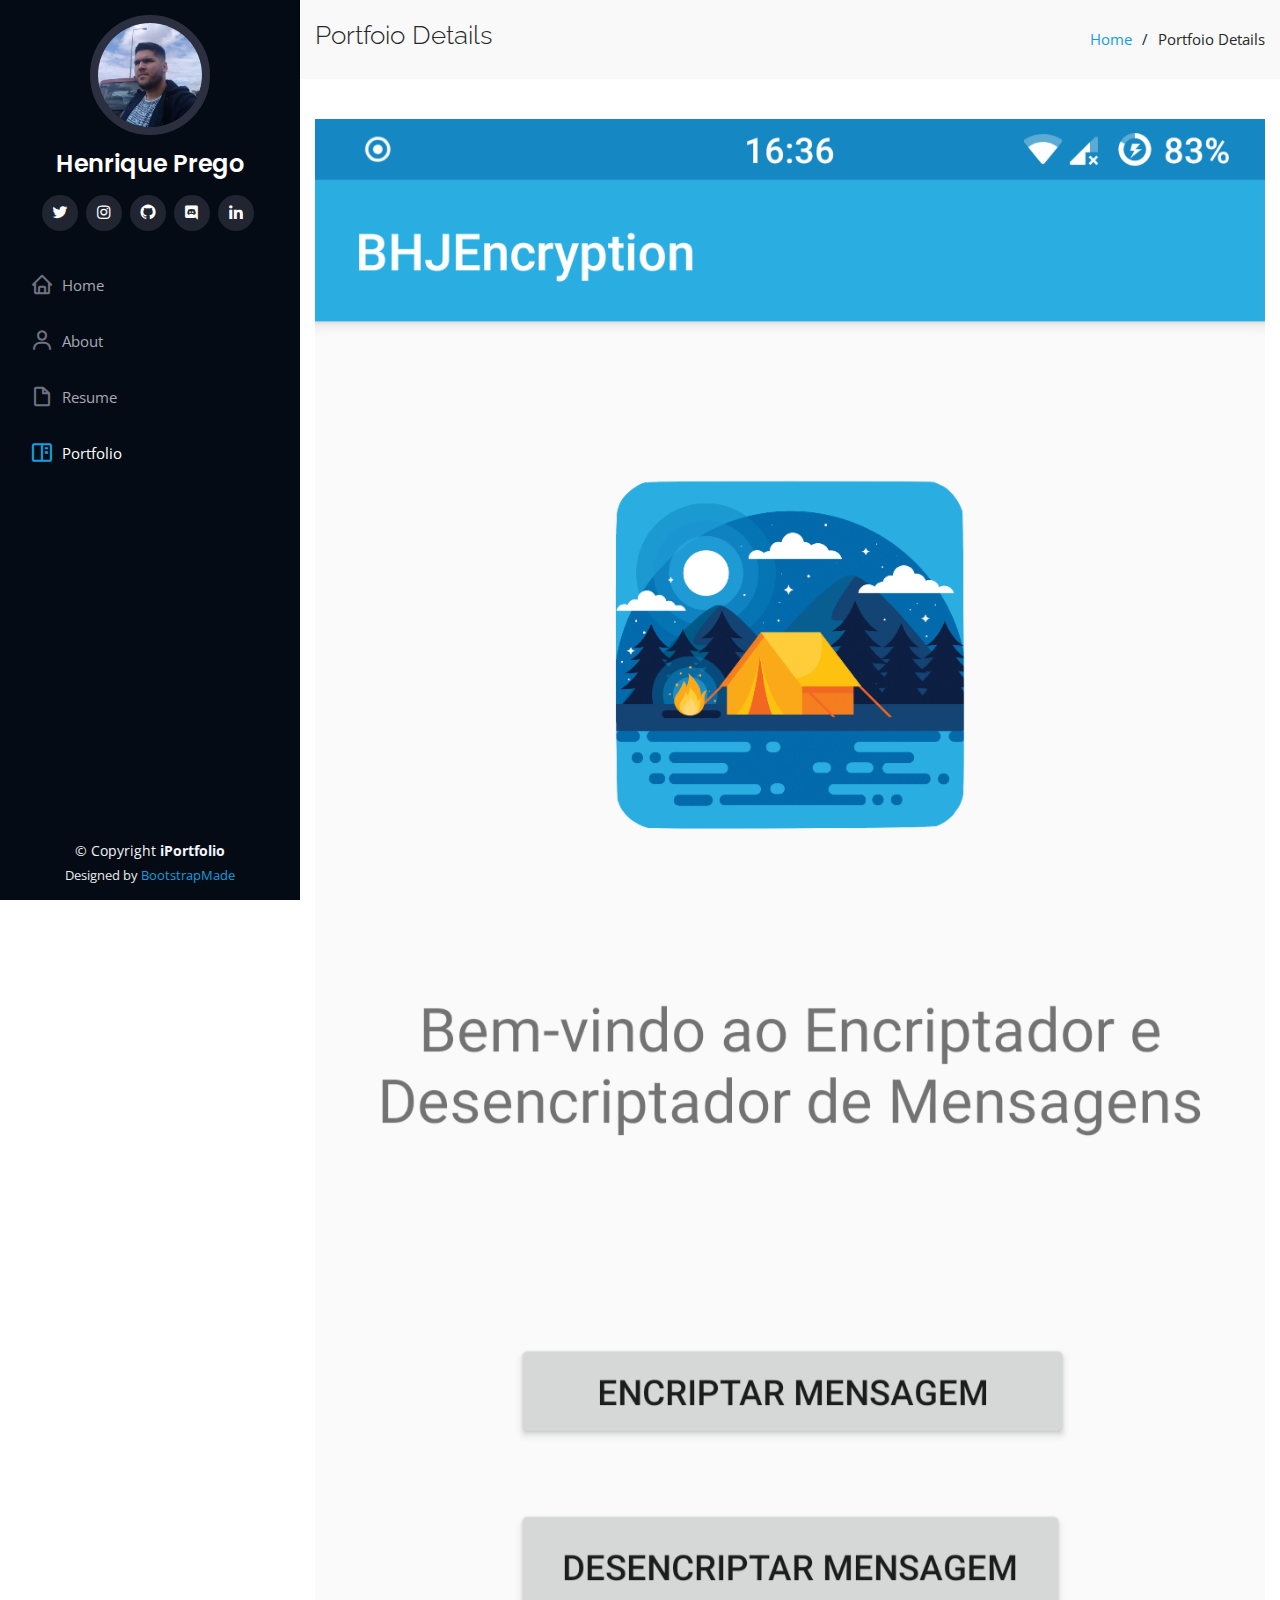
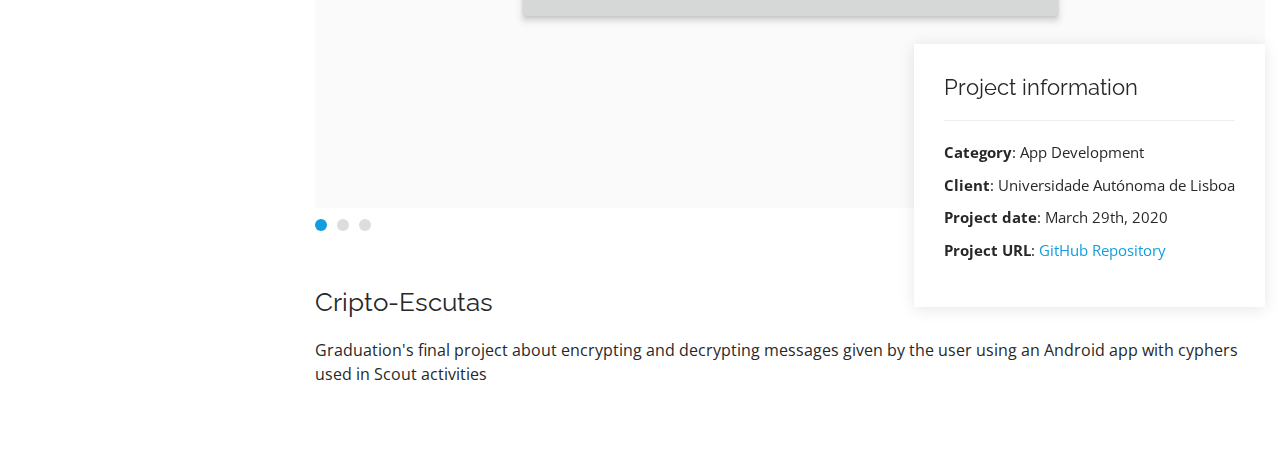
<file: portfolio-details-app1.html>
<!DOCTYPE html>
<html lang="en">

<head>
  <meta charset="utf-8">
  <meta content="width=device-width, initial-scale=1.0" name="viewport">

  <title>Portfolio Details - Cripto-Escutas</title>
  <meta content="" name="description">
  <meta content="" name="keywords">

  <!-- Favicons -->
  <link href="assets/img/favicon.png" rel="icon">
  <link href="assets/img/apple-touch-icon.png" rel="apple-touch-icon">

  <!-- Google Fonts -->
  <link href="https://fonts.googleapis.com/css?family=Open+Sans:300,300i,400,400i,600,600i,700,700i|Raleway:300,300i,400,400i,500,500i,600,600i,700,700i|Poppins:300,300i,400,400i,500,500i,600,600i,700,700i" rel="stylesheet">

  <!-- Vendor CSS Files -->
  <link href="assets/vendor/bootstrap/css/bootstrap.min.css" rel="stylesheet">
  <link href="assets/vendor/icofont/icofont.min.css" rel="stylesheet">
  <link href="assets/vendor/boxicons/css/boxicons.min.css" rel="stylesheet">
  <link href="assets/vendor/venobox/venobox.css" rel="stylesheet">
  <link href="assets/vendor/owl.carousel/assets/owl.carousel.min.css" rel="stylesheet">
  <link href="assets/vendor/aos/aos.css" rel="stylesheet">

  <!-- Template Main CSS File -->
  <link href="assets/css/style.css" rel="stylesheet">

  <!-- =======================================================
  * Template Name: iPortfolio - v1.5.0
  * Template URL: https://bootstrapmade.com/iportfolio-bootstrap-portfolio-websites-template/
  * Author: BootstrapMade.com
  * License: https://bootstrapmade.com/license/
  ======================================================== -->
</head>

<body>

  <!-- ======= Mobile nav toggle button ======= -->
  <button type="button" class="mobile-nav-toggle d-xl-none"><i class="icofont-navigation-menu"></i></button>

  <!-- ======= Header ======= -->
  <header id="header">
    <div class="d-flex flex-column">

      <div class="profile">
        <img src="assets/img/profile-img.jpg" alt="" class="img-fluid rounded-circle">
        <h1 class="text-light"><a href="index.html">Henrique Prego</a></h1>
        <div class="social-links mt-3 text-center">
          <a href="https://twitter.com/mrhenry549" class="twitter"><i class="bx bxl-twitter"></i></a>
          <a href="https://www.instagram.com/mrhenry549/" class="instagram"><i class="bx bxl-instagram"></i></a>
          <a href="https://github.com/mrhenry549" class="github"><i class="bx bxl-github"></i></a>
          <a href="https://discordapp.com/users/140177330810257409/" class="discord"><i class="bx bxl-discord"></i></a>
          <a href="https://www.linkedin.com/in/mrhenry549/" class="linkedin"><i class="bx bxl-linkedin"></i></a>
        </div>
      </div>

      <nav class="nav-menu">
        <ul>
          <li><a href="index.html"><i class="bx bx-home"></i> <span>Home</span></a></li>
          <li><a href="#about"><i class="bx bx-user"></i> <span>About</span></a></li>
          <li><a href="#resume"><i class="bx bx-file-blank"></i> <span>Resume</span></a></li>
          <li class="active"><a href="#portfolio"><i class="bx bx-book-content"></i> Portfolio</a></li>
          <!--<li><a href="#services"><i class="bx bx-server"></i> Services</a></li>-->
          <!--<li><a href="#contact"><i class="bx bx-envelope"></i> Contact</a></li>-->

        </ul>
      </nav><!-- .nav-menu -->
      <button type="button" class="mobile-nav-toggle d-xl-none"><i class="icofont-navigation-menu"></i></button>

    </div>
  </header><!-- End Header -->

  <main id="main">

    <!-- ======= Breadcrumbs ======= -->
    <section id="breadcrumbs" class="breadcrumbs">
      <div class="container">

        <div class="d-flex justify-content-between align-items-center">
          <h2>Portfoio Details</h2>
          <ol>
            <li><a href="index.html">Home</a></li>
            <li>Portfoio Details</li>
          </ol>
        </div>

      </div>
    </section><!-- End Breadcrumbs -->

    <!-- ======= Portfolio Details Section ======= -->
    <section id="portfolio-details" class="portfolio-details">
      <div class="container">

        <div class="portfolio-details-container">

          <div class="owl-carousel portfolio-details-carousel">
            <img src="assets/img/portfolio/portfolio-1/portfolio-1-details-1.png" class="img-fluid" alt="">
            <img src="assets/img/portfolio/portfolio-1/portfolio-1-details-2.png" class="img-fluid" alt="">
            <img src="assets/img/portfolio/portfolio-1/portfolio-1-details-3.png" class="img-fluid" alt="">
          </div>

          <div class="portfolio-info">
            <h3>Project information</h3>
            <ul>
              <li><strong>Category</strong>: App Development</li>
              <li><strong>Client</strong>: Universidade Autónoma de Lisboa</li>
              <li><strong>Project date</strong>: March 29th, 2020</li>
              <li><strong>Project URL</strong>: <a href="https://github.com/mrhenry549/Cripto-Escutas">GitHub Repository</a></li>
            </ul>
          </div>

        </div>

        <div class="portfolio-description">
          <h2>Cripto-Escutas</h2>
          <p>
            Graduation's final project about encrypting and decrypting messages given by the user using an Android app with cyphers used in Scout activities
          </p>
        </div>

      </div>
    </section><!-- End Portfolio Details Section -->

  </main><!-- End #main -->

  <!-- ======= Footer ======= -->
  <footer id="footer">
    <div class="container">
      <div class="copyright">
        &copy; Copyright <strong><span>iPortfolio</span></strong>
      </div>
      <div class="credits">
        <!-- All the links in the footer should remain intact. -->
        <!-- You can delete the links only if you purchased the pro version. -->
        <!-- Licensing information: https://bootstrapmade.com/license/ -->
        <!-- Purchase the pro version with working PHP/AJAX contact form: https://bootstrapmade.com/iportfolio-bootstrap-portfolio-websites-template/ -->
        Designed by <a href="https://bootstrapmade.com/">BootstrapMade</a>
      </div>
    </div>
  </footer><!-- End  Footer -->

  <a href="#" class="back-to-top"><i class="icofont-simple-up"></i></a>

  <!-- Vendor JS Files -->
  <script src="assets/vendor/jquery/jquery.min.js"></script>
  <script src="assets/vendor/bootstrap/js/bootstrap.bundle.min.js"></script>
  <script src="assets/vendor/jquery.easing/jquery.easing.min.js"></script>
  <script src="assets/vendor/php-email-form/validate.js"></script>
  <script src="assets/vendor/waypoints/jquery.waypoints.min.js"></script>
  <script src="assets/vendor/counterup/counterup.min.js"></script>
  <script src="assets/vendor/isotope-layout/isotope.pkgd.min.js"></script>
  <script src="assets/vendor/venobox/venobox.min.js"></script>
  <script src="assets/vendor/owl.carousel/owl.carousel.min.js"></script>
  <script src="assets/vendor/typed.js/typed.min.js"></script>
  <script src="assets/vendor/aos/aos.js"></script>

  <!-- Template Main JS File -->
  <script src="assets/js/main.js"></script>

</body>

</html>
</file>
<file: assets/vendor/venobox/venobox.css>
/* ------ venobox.css --------*/
.vbox-overlay *, .vbox-overlay *:before, .vbox-overlay *:after{
    -webkit-backface-visibility: hidden;
    -webkit-box-sizing:border-box;
    -moz-box-sizing:border-box;
    box-sizing:border-box;
}
.vbox-overlay * { 
    -webkit-backface-visibility: visible;
    backface-visibility: visible;
}
.vbox-overlay{
    display: -webkit-flex;
    display: flex;
    -webkit-flex-direction: column;
    flex-direction: column;
    -webkit-justify-content: center;
    justify-content: center;
    -webkit-align-items: center;
    align-items: center;
    position: fixed;
    left: 0;
    top: 0;
    bottom: 0;
    right: 0;
    z-index: 999999;
}

/* ----- navigation ----- */
.vbox-title{
    width: 100%;
    height: 40px;
    float: left;
    text-align: center;
    line-height: 28px;
    font-size: 12px;
    padding: 6px 50px;
    overflow: hidden;
    position: fixed;
    display: none;
    left: 0;
    z-index: 89;
}
.vbox-close{
    cursor: pointer;
    position: fixed;
    top: -1px;
    right: 0;
    width: 50px;
    height: 40px;
    padding: 6px;
    display: block;
    background-position:10px center;
    overflow: hidden;
    font-size: 24px;
    line-height: 1;
    text-align: center;
    z-index: 99;
}
.vbox-left{
    cursor: pointer;
    position: fixed;
    left: 0;
    height: 40px;
    overflow: hidden;
    line-height: 28px;
    font-size: 12px;
    z-index: 99;
    display: flex;
    align-items:center;
}
.vbox-num{
    display: inline-block;
    margin: 6px 0 6px 15px;
}
/* ----- Social share ----- */
.vbox-share{
    line-height: 28px;
    font-size: 12px;
    overflow: hidden;
    position: fixed;
    left: 0;
    z-index: 98;
    display: flex;
    align-items:center;
    justify-content: center;
    width: 100%;
    text-align: center;
}
.vbox-share svg{
    max-height: 28px;
    width: 28px;
    z-index: 10;
    margin-left: 12px;
    margin-top: 6px;
    margin-bottom: 6px;
    vertical-align: middle;
}


/* ----- navigation ARROWS ----- */
.vbox-next, .vbox-prev{
    position: fixed;
    top: 50%;
    margin-top: -15px;
    overflow: hidden;
    cursor: pointer;
    display: block;
    width: 45px;
    height: 45px;
    z-index: 99;
}
.vbox-next span, .vbox-prev span{
    position: relative;
    width: 20px;
    height: 20px;
    border: 2px solid transparent;
    border-top-color: #B6B6B6;
    border-right-color: #B6B6B6;
    text-indent: -100px;
    position: absolute;
    top: 8px;
    display: block;
}
.vbox-prev{
    left: 15px;
}
.vbox-next{
    right: 15px;
}
.vbox-prev span{
    left: 10px;
    -ms-transform: rotate(-135deg);
    -webkit-transform: rotate(-135deg);
    transform: rotate(-135deg);
}
.vbox-next span{
    -ms-transform: rotate(45deg);
    -webkit-transform: rotate(45deg);
    transform: rotate(45deg);
    right: 10px;
}
/* ------- inline window ------ */
.vbox-inline{
    width: 420px;
    height: 315px;
    height: 70vh;
    padding: 10px;
    background: #fff;
    margin: 0 auto;
    overflow: auto;
    text-align: left;
}
/* ------- Video & iFrames window ------ */
.venoframe{
    max-width: 100%;
    width: 100%;
    border: none;
    width: 100%;
    height: 260px;
    height: 70vh;
}
.venoframe.vbvid{
    height: 260px;
}
@media (min-width: 768px) {
    .venoframe, .vbox-inline{
        width: 90%;
        height: 360px;
        height: 70vh;
    }
    .venoframe.vbvid{
        width: 640px;
        height: 360px;
    }
}
@media (min-width: 992px) {
    .venoframe, .vbox-inline{
        max-width: 1200px;
        width: 80%;
        height: 540px;
        height: 70vh;
    }
    .venoframe.vbvid{
        width: 960px;
        height: 540px;
    }
}
/* 
Please do NOT edit this part! 
or at least read this note: http://i.imgur.com/7C0ws9e.gif
*/
.vbox-open{
    overflow: hidden;
}
.vbox-container{
    position: absolute;
    left: 0;
    right: 0;
    top: 0;
    bottom: 0;
    overflow-x: hidden;
    overflow-y: scroll;
    overflow-scrolling: touch;
    -webkit-overflow-scrolling: touch;
    z-index: 20;
    max-height: 100%;

}

.vbox-content{
    text-align: center;
    float: left;
    width: 100%;
    position: relative;
    overflow: hidden;
    padding: 20px 4%;
}
.vbox-container img{
    max-width: 100%;
    height: auto;
}
.vbox-figlio{
    box-shadow: 0 0 12px rgba(0,0,0,0.19), 0 6px 6px rgba(0,0,0,0.23);
    max-width: 100%;
    text-align: initial;
}
img.vbox-figlio{
    -webkit-user-select: none;
-khtml-user-select: none;
-moz-user-select: none;
-o-user-select: none;
user-select: none;
}
.vbox-content.swipe-left{
    margin-left: -200px !important;
}
.vbox-content.swipe-right{
    margin-left: 200px !important;
}
.vbox-animated{
    webkit-transition: margin 300ms ease-out;
    transition: margin 300ms ease-out;
}

/* ---------- preloader ----------
 * SPINKIT 
 * http://tobiasahlin.com/spinkit/
-------------------------------- */
.sk-double-bounce,.sk-rotating-plane{width:40px;height:40px;margin:40px auto}.sk-rotating-plane{background-color:#333;-webkit-animation:sk-rotatePlane 1.2s infinite ease-in-out;animation:sk-rotatePlane 1.2s infinite ease-in-out}@-webkit-keyframes sk-rotatePlane{0%{-webkit-transform:perspective(120px) rotateX(0) rotateY(0);transform:perspective(120px) rotateX(0) rotateY(0)}50%{-webkit-transform:perspective(120px) rotateX(-180.1deg) rotateY(0);transform:perspective(120px) rotateX(-180.1deg) rotateY(0)}100%{-webkit-transform:perspective(120px) rotateX(-180deg) rotateY(-179.9deg);transform:perspective(120px) rotateX(-180deg) rotateY(-179.9deg)}}@keyframes sk-rotatePlane{0%{-webkit-transform:perspective(120px) rotateX(0) rotateY(0);transform:perspective(120px) rotateX(0) rotateY(0)}50%{-webkit-transform:perspective(120px) rotateX(-180.1deg) rotateY(0);transform:perspective(120px) rotateX(-180.1deg) rotateY(0)}100%{-webkit-transform:perspective(120px) rotateX(-180deg) rotateY(-179.9deg);transform:perspective(120px) rotateX(-180deg) rotateY(-179.9deg)}}.sk-double-bounce{position:relative}.sk-double-bounce .sk-child{width:100%;height:100%;border-radius:50%;background-color:#333;opacity:.6;position:absolute;top:0;left:0;-webkit-animation:sk-doubleBounce 2s infinite ease-in-out;animation:sk-doubleBounce 2s infinite ease-in-out}.sk-chasing-dots .sk-child,.sk-spinner-pulse,.sk-three-bounce .sk-child{background-color:#333;border-radius:100%}.sk-double-bounce .sk-double-bounce2{-webkit-animation-delay:-1s;animation-delay:-1s}@-webkit-keyframes sk-doubleBounce{0%,100%{-webkit-transform:scale(0);transform:scale(0)}50%{-webkit-transform:scale(1);transform:scale(1)}}@keyframes sk-doubleBounce{0%,100%{-webkit-transform:scale(0);transform:scale(0)}50%{-webkit-transform:scale(1);transform:scale(1)}}.sk-wave{margin:40px auto;width:50px;height:40px;text-align:center;font-size:10px}.sk-wave .sk-rect{background-color:#333;height:100%;width:6px;display:inline-block;-webkit-animation:sk-waveStretchDelay 1.2s infinite ease-in-out;animation:sk-waveStretchDelay 1.2s infinite ease-in-out}.sk-wave .sk-rect1{-webkit-animation-delay:-1.2s;animation-delay:-1.2s}.sk-wave .sk-rect2{-webkit-animation-delay:-1.1s;animation-delay:-1.1s}.sk-wave .sk-rect3{-webkit-animation-delay:-1s;animation-delay:-1s}.sk-wave .sk-rect4{-webkit-animation-delay:-.9s;animation-delay:-.9s}.sk-wave .sk-rect5{-webkit-animation-delay:-.8s;animation-delay:-.8s}@-webkit-keyframes sk-waveStretchDelay{0%,100%,40%{-webkit-transform:scaleY(.4);transform:scaleY(.4)}20%{-webkit-transform:scaleY(1);transform:scaleY(1)}}@keyframes sk-waveStretchDelay{0%,100%,40%{-webkit-transform:scaleY(.4);transform:scaleY(.4)}20%{-webkit-transform:scaleY(1);transform:scaleY(1)}}.sk-wandering-cubes{margin:40px auto;width:40px;height:40px;position:relative}.sk-wandering-cubes .sk-cube{background-color:#333;width:10px;height:10px;position:absolute;top:0;left:0;-webkit-animation:sk-wanderingCube 1.8s ease-in-out -1.8s infinite both;animation:sk-wanderingCube 1.8s ease-in-out -1.8s infinite both}.sk-chasing-dots,.sk-spinner-pulse{width:40px;height:40px;margin:40px auto}.sk-wandering-cubes .sk-cube2{-webkit-animation-delay:-.9s;animation-delay:-.9s}@-webkit-keyframes sk-wanderingCube{0%{-webkit-transform:rotate(0);transform:rotate(0)}25%{-webkit-transform:translateX(30px) rotate(-90deg) scale(.5);transform:translateX(30px) rotate(-90deg) scale(.5)}50%{-webkit-transform:translateX(30px) translateY(30px) rotate(-179deg);transform:translateX(30px) translateY(30px) rotate(-179deg)}50.1%{-webkit-transform:translateX(30px) translateY(30px) rotate(-180deg);transform:translateX(30px) translateY(30px) rotate(-180deg)}75%{-webkit-transform:translateX(0) translateY(30px) rotate(-270deg) scale(.5);transform:translateX(0) translateY(30px) rotate(-270deg) scale(.5)}100%{-webkit-transform:rotate(-360deg);transform:rotate(-360deg)}}@keyframes sk-wanderingCube{0%{-webkit-transform:rotate(0);transform:rotate(0)}25%{-webkit-transform:translateX(30px) rotate(-90deg) scale(.5);transform:translateX(30px) rotate(-90deg) scale(.5)}50%{-webkit-transform:translateX(30px) translateY(30px) rotate(-179deg);transform:translateX(30px) translateY(30px) rotate(-179deg)}50.1%{-webkit-transform:translateX(30px) translateY(30px) rotate(-180deg);transform:translateX(30px) translateY(30px) rotate(-180deg)}75%{-webkit-transform:translateX(0) translateY(30px) rotate(-270deg) scale(.5);transform:translateX(0) translateY(30px) rotate(-270deg) scale(.5)}100%{-webkit-transform:rotate(-360deg);transform:rotate(-360deg)}}.sk-spinner-pulse{-webkit-animation:sk-pulseScaleOut 1s infinite ease-in-out;animation:sk-pulseScaleOut 1s infinite ease-in-out}@-webkit-keyframes sk-pulseScaleOut{0%{-webkit-transform:scale(0);transform:scale(0)}100%{-webkit-transform:scale(1);transform:scale(1);opacity:0}}@keyframes sk-pulseScaleOut{0%{-webkit-transform:scale(0);transform:scale(0)}100%{-webkit-transform:scale(1);transform:scale(1);opacity:0}}.sk-chasing-dots{position:relative;text-align:center;-webkit-animation:sk-chasingDotsRotate 2s infinite linear;animation:sk-chasingDotsRotate 2s infinite linear}.sk-chasing-dots .sk-child{width:60%;height:60%;display:inline-block;position:absolute;top:0;-webkit-animation:sk-chasingDotsBounce 2s infinite ease-in-out;animation:sk-chasingDotsBounce 2s infinite ease-in-out}.sk-chasing-dots .sk-dot2{top:auto;bottom:0;-webkit-animation-delay:-1s;animation-delay:-1s}@-webkit-keyframes sk-chasingDotsRotate{100%{-webkit-transform:rotate(360deg);transform:rotate(360deg)}}@keyframes sk-chasingDotsRotate{100%{-webkit-transform:rotate(360deg);transform:rotate(360deg)}}@-webkit-keyframes sk-chasingDotsBounce{0%,100%{-webkit-transform:scale(0);transform:scale(0)}50%{-webkit-transform:scale(1);transform:scale(1)}}@keyframes sk-chasingDotsBounce{0%,100%{-webkit-transform:scale(0);transform:scale(0)}50%{-webkit-transform:scale(1);transform:scale(1)}}.sk-three-bounce{margin:40px auto;width:80px;text-align:center}.sk-three-bounce .sk-child{width:20px;height:20px;display:inline-block;-webkit-animation:sk-three-bounce 1.4s ease-in-out 0s infinite both;animation:sk-three-bounce 1.4s ease-in-out 0s infinite both}.sk-circle .sk-child:before,.sk-fading-circle .sk-circle:before{display:block;border-radius:100%;content:'';background-color:#333}.sk-three-bounce .sk-bounce1{-webkit-animation-delay:-.32s;animation-delay:-.32s}.sk-three-bounce .sk-bounce2{-webkit-animation-delay:-.16s;animation-delay:-.16s}@-webkit-keyframes sk-three-bounce{0%,100%,80%{-webkit-transform:scale(0);transform:scale(0)}40%{-webkit-transform:scale(1);transform:scale(1)}}@keyframes sk-three-bounce{0%,100%,80%{-webkit-transform:scale(0);transform:scale(0)}40%{-webkit-transform:scale(1);transform:scale(1)}}.sk-circle{margin:40px auto;width:40px;height:40px;position:relative}.sk-circle .sk-child{width:100%;height:100%;position:absolute;left:0;top:0}.sk-circle .sk-child:before{margin:0 auto;width:15%;height:15%;-webkit-animation:sk-circleBounceDelay 1.2s infinite ease-in-out both;animation:sk-circleBounceDelay 1.2s infinite ease-in-out both}.sk-circle .sk-circle2{-webkit-transform:rotate(30deg);-ms-transform:rotate(30deg);transform:rotate(30deg)}.sk-circle .sk-circle3{-webkit-transform:rotate(60deg);-ms-transform:rotate(60deg);transform:rotate(60deg)}.sk-circle .sk-circle4{-webkit-transform:rotate(90deg);-ms-transform:rotate(90deg);transform:rotate(90deg)}.sk-circle .sk-circle5{-webkit-transform:rotate(120deg);-ms-transform:rotate(120deg);transform:rotate(120deg)}.sk-circle .sk-circle6{-webkit-transform:rotate(150deg);-ms-transform:rotate(150deg);transform:rotate(150deg)}.sk-circle .sk-circle7{-webkit-transform:rotate(180deg);-ms-transform:rotate(180deg);transform:rotate(180deg)}.sk-circle .sk-circle8{-webkit-transform:rotate(210deg);-ms-transform:rotate(210deg);transform:rotate(210deg)}.sk-circle .sk-circle9{-webkit-transform:rotate(240deg);-ms-transform:rotate(240deg);transform:rotate(240deg)}.sk-circle .sk-circle10{-webkit-transform:rotate(270deg);-ms-transform:rotate(270deg);transform:rotate(270deg)}.sk-circle .sk-circle11{-webkit-transform:rotate(300deg);-ms-transform:rotate(300deg);transform:rotate(300deg)}.sk-circle .sk-circle12{-webkit-transform:rotate(330deg);-ms-transform:rotate(330deg);transform:rotate(330deg)}.sk-circle .sk-circle2:before{-webkit-animation-delay:-1.1s;animation-delay:-1.1s}.sk-circle .sk-circle3:before{-webkit-animation-delay:-1s;animation-delay:-1s}.sk-circle .sk-circle4:before{-webkit-animation-delay:-.9s;animation-delay:-.9s}.sk-circle .sk-circle5:before{-webkit-animation-delay:-.8s;animation-delay:-.8s}.sk-circle .sk-circle6:before{-webkit-animation-delay:-.7s;animation-delay:-.7s}.sk-circle .sk-circle7:before{-webkit-animation-delay:-.6s;animation-delay:-.6s}.sk-circle .sk-circle8:before{-webkit-animation-delay:-.5s;animation-delay:-.5s}.sk-circle .sk-circle9:before{-webkit-animation-delay:-.4s;animation-delay:-.4s}.sk-circle .sk-circle10:before{-webkit-animation-delay:-.3s;animation-delay:-.3s}.sk-circle .sk-circle11:before{-webkit-animation-delay:-.2s;animation-delay:-.2s}.sk-circle .sk-circle12:before{-webkit-animation-delay:-.1s;animation-delay:-.1s}@-webkit-keyframes sk-circleBounceDelay{0%,100%,80%{-webkit-transform:scale(0);transform:scale(0)}40%{-webkit-transform:scale(1);transform:scale(1)}}@keyframes sk-circleBounceDelay{0%,100%,80%{-webkit-transform:scale(0);transform:scale(0)}40%{-webkit-transform:scale(1);transform:scale(1)}}.sk-cube-grid{width:40px;height:40px;margin:40px auto}.sk-cube-grid .sk-cube{width:33.33%;height:33.33%;background-color:#333;float:left;-webkit-animation:sk-cubeGridScaleDelay 1.3s infinite ease-in-out;animation:sk-cubeGridScaleDelay 1.3s infinite ease-in-out}.sk-cube-grid .sk-cube1{-webkit-animation-delay:.2s;animation-delay:.2s}.sk-cube-grid .sk-cube2{-webkit-animation-delay:.3s;animation-delay:.3s}.sk-cube-grid .sk-cube3{-webkit-animation-delay:.4s;animation-delay:.4s}.sk-cube-grid .sk-cube4{-webkit-animation-delay:.1s;animation-delay:.1s}.sk-cube-grid .sk-cube5{-webkit-animation-delay:.2s;animation-delay:.2s}.sk-cube-grid .sk-cube6{-webkit-animation-delay:.3s;animation-delay:.3s}.sk-cube-grid .sk-cube7{-webkit-animation-delay:0ms;animation-delay:0ms}.sk-cube-grid .sk-cube8{-webkit-animation-delay:.1s;animation-delay:.1s}.sk-cube-grid .sk-cube9{-webkit-animation-delay:.2s;animation-delay:.2s}@-webkit-keyframes sk-cubeGridScaleDelay{0%,100%,70%{-webkit-transform:scale3D(1,1,1);transform:scale3D(1,1,1)}35%{-webkit-transform:scale3D(0,0,1);transform:scale3D(0,0,1)}}@keyframes sk-cubeGridScaleDelay{0%,100%,70%{-webkit-transform:scale3D(1,1,1);transform:scale3D(1,1,1)}35%{-webkit-transform:scale3D(0,0,1);transform:scale3D(0,0,1)}}.sk-fading-circle{margin:40px auto;width:40px;height:40px;position:relative}.sk-fading-circle .sk-circle{width:100%;height:100%;position:absolute;left:0;top:0}.sk-fading-circle .sk-circle:before{margin:0 auto;width:15%;height:15%;-webkit-animation:sk-circleFadeDelay 1.2s infinite ease-in-out both;animation:sk-circleFadeDelay 1.2s infinite ease-in-out both}.sk-fading-circle .sk-circle2{-webkit-transform:rotate(30deg);-ms-transform:rotate(30deg);transform:rotate(30deg)}.sk-fading-circle .sk-circle3{-webkit-transform:rotate(60deg);-ms-transform:rotate(60deg);transform:rotate(60deg)}.sk-fading-circle .sk-circle4{-webkit-transform:rotate(90deg);-ms-transform:rotate(90deg);transform:rotate(90deg)}.sk-fading-circle .sk-circle5{-webkit-transform:rotate(120deg);-ms-transform:rotate(120deg);transform:rotate(120deg)}.sk-fading-circle .sk-circle6{-webkit-transform:rotate(150deg);-ms-transform:rotate(150deg);transform:rotate(150deg)}.sk-fading-circle .sk-circle7{-webkit-transform:rotate(180deg);-ms-transform:rotate(180deg);transform:rotate(180deg)}.sk-fading-circle .sk-circle8{-webkit-transform:rotate(210deg);-ms-transform:rotate(210deg);transform:rotate(210deg)}.sk-fading-circle .sk-circle9{-webkit-transform:rotate(240deg);-ms-transform:rotate(240deg);transform:rotate(240deg)}.sk-fading-circle .sk-circle10{-webkit-transform:rotate(270deg);-ms-transform:rotate(270deg);transform:rotate(270deg)}.sk-fading-circle .sk-circle11{-webkit-transform:rotate(300deg);-ms-transform:rotate(300deg);transform:rotate(300deg)}.sk-fading-circle .sk-circle12{-webkit-transform:rotate(330deg);-ms-transform:rotate(330deg);transform:rotate(330deg)}.sk-fading-circle .sk-circle2:before{-webkit-animation-delay:-1.1s;animation-delay:-1.1s}.sk-fading-circle .sk-circle3:before{-webkit-animation-delay:-1s;animation-delay:-1s}.sk-fading-circle .sk-circle4:before{-webkit-animation-delay:-.9s;animation-delay:-.9s}.sk-fading-circle .sk-circle5:before{-webkit-animation-delay:-.8s;animation-delay:-.8s}.sk-fading-circle .sk-circle6:before{-webkit-animation-delay:-.7s;animation-delay:-.7s}.sk-fading-circle .sk-circle7:before{-webkit-animation-delay:-.6s;animation-delay:-.6s}.sk-fading-circle .sk-circle8:before{-webkit-animation-delay:-.5s;animation-delay:-.5s}.sk-fading-circle .sk-circle9:before{-webkit-animation-delay:-.4s;animation-delay:-.4s}.sk-fading-circle .sk-circle10:before{-webkit-animation-delay:-.3s;animation-delay:-.3s}.sk-fading-circle .sk-circle11:before{-webkit-animation-delay:-.2s;animation-delay:-.2s}.sk-fading-circle .sk-circle12:before{-webkit-animation-delay:-.1s;animation-delay:-.1s}@-webkit-keyframes sk-circleFadeDelay{0%,100%,39%{opacity:0}40%{opacity:1}}@keyframes sk-circleFadeDelay{0%,100%,39%{opacity:0}40%{opacity:1}}.sk-folding-cube{margin:40px auto;width:40px;height:40px;position:relative;-webkit-transform:rotateZ(45deg);transform:rotateZ(45deg)}.sk-folding-cube .sk-cube{float:left;width:50%;height:50%;position:relative;-webkit-transform:scale(1.1);-ms-transform:scale(1.1);transform:scale(1.1)}.sk-folding-cube .sk-cube:before{content:'';position:absolute;top:0;left:0;width:100%;height:100%;background-color:#333;-webkit-animation:sk-foldCubeAngle 2.4s infinite linear both;animation:sk-foldCubeAngle 2.4s infinite linear both;-webkit-transform-origin:100% 100%;-ms-transform-origin:100% 100%;transform-origin:100% 100%}.sk-folding-cube .sk-cube2{-webkit-transform:scale(1.1) rotateZ(90deg);transform:scale(1.1) rotateZ(90deg)}.sk-folding-cube .sk-cube3{-webkit-transform:scale(1.1) rotateZ(180deg);transform:scale(1.1) rotateZ(180deg)}.sk-folding-cube .sk-cube4{-webkit-transform:scale(1.1) rotateZ(270deg);transform:scale(1.1) rotateZ(270deg)}.sk-folding-cube .sk-cube2:before{-webkit-animation-delay:.3s;animation-delay:.3s}.sk-folding-cube .sk-cube3:before{-webkit-animation-delay:.6s;animation-delay:.6s}.sk-folding-cube .sk-cube4:before{-webkit-animation-delay:.9s;animation-delay:.9s}@-webkit-keyframes sk-foldCubeAngle{0%,10%{-webkit-transform:perspective(140px) rotateX(-180deg);transform:perspective(140px) rotateX(-180deg);opacity:0}25%,75%{-webkit-transform:perspective(140px) rotateX(0);transform:perspective(140px) rotateX(0);opacity:1}100%,90%{-webkit-transform:perspective(140px) rotateY(180deg);transform:perspective(140px) rotateY(180deg);opacity:0}}@keyframes sk-foldCubeAngle{0%,10%{-webkit-transform:perspective(140px) rotateX(-180deg);transform:perspective(140px) rotateX(-180deg);opacity:0}25%,75%{-webkit-transform:perspective(140px) rotateX(0);transform:perspective(140px) rotateX(0);opacity:1}100%,90%{-webkit-transform:perspective(140px) rotateY(180deg);transform:perspective(140px) rotateY(180deg);opacity:0}}
</file>
<file: assets/css/style.css>
/**
* Template Name: iPortfolio - v1.5.0
* Template URL: https://bootstrapmade.com/iportfolio-bootstrap-portfolio-websites-template/
* Author: BootstrapMade.com
* License: https://bootstrapmade.com/license/
*/

/*--------------------------------------------------------------
# General
--------------------------------------------------------------*/
body {
  font-family: "Open Sans", sans-serif;
  color: #272829;
}

a {
  color: #149ddd;
}

a:hover {
  color: #37b3ed;
  text-decoration: none;
}

h1, h2, h3, h4, h5, h6 {
  font-family: "Raleway", sans-serif;
}

/*--------------------------------------------------------------
# Back to top button
--------------------------------------------------------------*/
.back-to-top {
  position: fixed;
  display: none;
  width: 40px;
  height: 40px;
  border-radius: 50px;
  right: 15px;
  bottom: 15px;
  background: #149ddd;
  color: #fff;
  transition: display 0.5s ease-in-out;
  z-index: 99999;
}

.back-to-top i {
  font-size: 24px;
  position: absolute;
  top: 7px;
  left: 8px;
}

.back-to-top:hover {
  color: #fff;
  background: #2eafec;
  transition: background 0.2s ease-in-out;
}

/*--------------------------------------------------------------
# Header
--------------------------------------------------------------*/
#header {
  position: fixed;
  top: 0;
  left: 0;
  bottom: 0;
  width: 300px;
  transition: all ease-in-out 0.5s;
  z-index: 9997;
  transition: all 0.5s;
  padding: 0 15px;
  background: #040b14;
  overflow-y: auto;
}

#header .profile img {
  margin: 15px auto;
  display: block;
  width: 120px;
  border: 8px solid #2c2f3f;
}

#header .profile h1 {
  font-size: 24px;
  margin: 0;
  padding: 0;
  font-weight: 600;
  -moz-text-align-last: center;
  text-align-last: center;
  font-family: "Poppins", sans-serif;
}

#header .profile h1 a, #header .profile h1 a:hover {
  color: #fff;
  text-decoration: none;
}

#header .profile .social-links a {
  font-size: 18px;
  display: inline-block;
  background: #212431;
  color: #fff;
  line-height: 1;
  padding: 8px 0;
  margin-right: 4px;
  border-radius: 50%;
  text-align: center;
  width: 36px;
  height: 36px;
  transition: 0.3s;
}

#header .profile .social-links a:hover {
  background: #149ddd;
  color: #fff;
  text-decoration: none;
}

#main {
  margin-left: 300px;
}

@media (max-width: 1199px) {
  #header {
    left: -300px;
  }
  #main {
    margin-left: 0;
  }
}

/*--------------------------------------------------------------
# Navigation Menu
--------------------------------------------------------------*/
/* Desktop Navigation */
.nav-menu {
  padding-top: 30px;
}

.nav-menu * {
  margin: 0;
  padding: 0;
  list-style: none;
}

.nav-menu > ul > li {
  position: relative;
  white-space: nowrap;
}

.nav-menu a {
  display: flex;
  align-items: center;
  color: #a8a9b4;
  padding: 12px 15px;
  margin-bottom: 8px;
  transition: 0.3s;
  font-size: 15px;
}

.nav-menu a i {
  font-size: 24px;
  padding-right: 8px;
  color: #6f7180;
}

.nav-menu a:hover, .nav-menu .active > a, .nav-menu li:hover > a {
  text-decoration: none;
  color: #fff;
}

.nav-menu a:hover i, .nav-menu .active > a i, .nav-menu li:hover > a i {
  color: #149ddd;
}

/* Mobile Navigation */
.mobile-nav-toggle {
  position: fixed;
  right: 15px;
  top: 15px;
  z-index: 9998;
  border: 0;
  background: none;
  font-size: 24px;
  transition: all 0.4s;
  outline: none !important;
  line-height: 1;
  cursor: pointer;
  text-align: right;
}

.mobile-nav-toggle i {
  color: #149ddd;
}

.mobile-nav-active {
  overflow: hidden;
}

.mobile-nav-active #header {
  left: 0;
}

.mobile-nav-active .mobile-nav-toggle i {
  color: #fff;
}

/*--------------------------------------------------------------
# Hero Section
--------------------------------------------------------------*/
#hero {
  width: 100%;
  height: 100vh;
  background: url("../img/hero-bg.jpg") top center;
  background-size: cover;
}

#hero:before {
  content: "";
  background: rgba(5, 13, 24, 0.3);
  position: absolute;
  bottom: 0;
  top: 0;
  left: 0;
  right: 0;
  z-index: 1;
}

#hero .hero-container {
  position: relative;
  z-index: 2;
  min-width: 300px;
}

#hero h1 {
  margin: 0 0 10px 0;
  font-size: 64px;
  font-weight: 700;
  line-height: 56px;
  color: #fff;
}

#hero p {
  color: #fff;
  margin-bottom: 50px;
  font-size: 26px;
  font-family: "Poppins", sans-serif;
}

#hero p span {
  color: #fff;
  padding-bottom: 4px;
  letter-spacing: 1px;
  border-bottom: 3px solid #149ddd;
}

@media (min-width: 1024px) {
  #hero {
    background-attachment: fixed;
  }
}

@media (max-width: 768px) {
  #hero h1 {
    font-size: 28px;
    line-height: 36px;
  }
  #hero h2 {
    font-size: 18px;
    line-height: 24px;
    margin-bottom: 30px;
  }
}

/*--------------------------------------------------------------
# Sections General
--------------------------------------------------------------*/
section {
  padding: 60px 0;
  overflow: hidden;
}

.section-bg {
  background: #f5f8fd;
}

.section-title {
  padding-bottom: 30px;
}

.section-title h2 {
  font-size: 32px;
  font-weight: bold;
  margin-bottom: 20px;
  padding-bottom: 20px;
  position: relative;
  color: #173b6c;
}

.section-title h2::after {
  content: '';
  position: absolute;
  display: block;
  width: 50px;
  height: 3px;
  background: #149ddd;
  bottom: 0;
  left: 0;
}

.section-title p {
  margin-bottom: 0;
}

/*--------------------------------------------------------------
# About
--------------------------------------------------------------*/
.about .content h3 {
  font-weight: 700;
  font-size: 26px;
  color: #173b6c;
}

.about .content ul {
  list-style: none;
  padding: 0;
}

.about .content ul li {
  padding-bottom: 10px;
}

.about .content ul i {
  font-size: 20px;
  padding-right: 2px;
  color: #149ddd;
}

.about .content p:last-child {
  margin-bottom: 0;
}

/*--------------------------------------------------------------
# Facts
--------------------------------------------------------------*/
.facts {
  padding-bottom: 30px;
}

.facts .count-box {
  padding: 30px;
  width: 100%;
}

.facts .count-box i {
  display: block;
  font-size: 44px;
  color: #149ddd;
  float: left;
}

.facts .count-box span {
  font-size: 48px;
  line-height: 40px;
  display: block;
  font-weight: 700;
  color: #050d18;
  margin-left: 60px;
}

.facts .count-box p {
  padding: 15px 0 0 0;
  margin: 0 0 0 60px;
  font-family: "Raleway", sans-serif;
  font-size: 14px;
  color: #122f57;
}

.facts .count-box a {
  font-weight: 600;
  display: block;
  margin-top: 20px;
  color: #122f57;
  font-size: 15px;
  font-family: "Poppins", sans-serif;
  transition: ease-in-out 0.3s;
}

.facts .count-box a:hover {
  color: #1f5297;
}

/*--------------------------------------------------------------
# Akills
--------------------------------------------------------------*/
.skills .progress {
  height: 50px;
  display: block;
  background: none;
}

.skills .progress .skill {
  padding: 10px 0;
  margin: 0 0 6px 0;
  text-transform: uppercase;
  display: block;
  font-weight: 600;
  font-family: "Poppins", sans-serif;
  color: #050d18;
}

.skills .progress .skill .val {
  float: right;
  font-style: normal;
}

.skills .progress .skill .level {
  float: left;
  position: relative;
  left: 45%;
  font-style: normal;
}

.skills .progress-bar-wrap {
  background: #dce8f8;
}

.skills .progress-bar {
  width: 1px;
  height: 10px;
  transition: .9s;
  background-color: #149ddd;
}

/*--------------------------------------------------------------
# Resume
--------------------------------------------------------------*/
.resume .resume-title {
  font-size: 26px;
  font-weight: 700;
  margin-top: 20px;
  margin-bottom: 20px;
  color: #050d18;
}

.resume .resume-item {
  padding: 0 0 20px 20px;
  margin-top: -2px;
  border-left: 2px solid #1f5297;
  position: relative;
}

.resume .resume-item h4 {
  line-height: 18px;
  font-size: 18px;
  font-weight: 600;
  text-transform: uppercase;
  font-family: "Poppins", sans-serif;
  color: #050d18;
  margin-bottom: 10px;
}

.resume .resume-item h5 {
  font-size: 16px;
  background: #e4edf9;
  padding: 5px 15px;
  display: inline-block;
  font-weight: 600;
  margin-bottom: 10px;
}

.resume .resume-item ul {
  padding-left: 20px;
}

.resume .resume-item ul li {
  padding-bottom: 10px;
}

.resume .resume-item:last-child {
  padding-bottom: 0;
}

.resume .resume-item::before {
  content: "";
  position: absolute;
  width: 16px;
  height: 16px;
  border-radius: 50px;
  left: -9px;
  top: 0;
  background: #fff;
  border: 2px solid #1f5297;
}

/*--------------------------------------------------------------
# Portfolio
--------------------------------------------------------------*/
.portfolio .portfolio-item {
  margin-bottom: 30px;
}

.portfolio #portfolio-flters {
  padding: 0;
  margin: 0 auto 35px auto;
  list-style: none;
  text-align: center;
  background: #fff;
  border-radius: 50px;
  padding: 2px 15px;
}

.portfolio #portfolio-flters li {
  cursor: pointer;
  display: inline-block;
  padding: 10px 15px 8px 15px;
  font-size: 14px;
  font-weight: 600;
  line-height: 1;
  text-transform: uppercase;
  color: #272829;
  margin-bottom: 5px;
  transition: all 0.3s ease-in-out;
}

.portfolio #portfolio-flters li:hover, .portfolio #portfolio-flters li.filter-active {
  color: #149ddd;
}

.portfolio #portfolio-flters li:last-child {
  margin-right: 0;
}

.portfolio .portfolio-wrap {
  transition: 0.3s;
  position: relative;
  overflow: hidden;
  z-index: 1;
}

.portfolio .portfolio-wrap::before {
  content: "";
  background: rgba(255, 255, 255, 0.5);
  position: absolute;
  left: 0;
  right: 0;
  top: 0;
  bottom: 0;
  transition: all ease-in-out 0.3s;
  z-index: 2;
  opacity: 0;
}

.portfolio .portfolio-wrap .portfolio-links {
  opacity: 1;
  left: 0;
  right: 0;
  bottom: -60px;
  z-index: 3;
  position: absolute;
  transition: all ease-in-out 0.3s;
  display: flex;
  justify-content: center;
}

.portfolio .portfolio-wrap .portfolio-links a {
  color: #fff;
  font-size: 28px;
  text-align: center;
  background: rgba(20, 157, 221, 0.75);
  transition: 0.3s;
  width: 50%;
}

.portfolio .portfolio-wrap .portfolio-links a:hover {
  background: rgba(20, 157, 221, 0.95);
}

.portfolio .portfolio-wrap .portfolio-links a + a {
  border-left: 1px solid #37b3ed;
}

.portfolio .portfolio-wrap:hover::before {
  top: 0;
  left: 0;
  right: 0;
  bottom: 0;
  opacity: 1;
}

.portfolio .portfolio-wrap:hover .portfolio-links {
  opacity: 1;
  bottom: 0;
}

/*--------------------------------------------------------------
# Services
--------------------------------------------------------------*/
.services .icon-box {
  margin-bottom: 20px;
}

.services .icon {
  float: left;
  display: flex;
  align-items: center;
  justify-content: center;
  width: 54px;
  height: 54px;
  background: #149ddd;
  border-radius: 50%;
  transition: 0.5s;
  border: 1px solid #149ddd;
}

.services .icon i {
  color: #fff;
  font-size: 24px;
}

.services .icon-box:hover .icon {
  background: #fff;
}

.services .icon-box:hover .icon i {
  color: #149ddd;
}

.services .title {
  margin-left: 80px;
  font-weight: 700;
  margin-bottom: 15px;
  font-size: 18px;
}

.services .title a {
  color: #343a40;
}

.services .title a:hover {
  color: #149ddd;
}

.services .description {
  margin-left: 80px;
  line-height: 24px;
  font-size: 14px;
}

/*--------------------------------------------------------------
# Testimonials
--------------------------------------------------------------*/
.testimonials .testimonial-item {
  box-sizing: content-box;
  text-align: center;
  min-height: 320px;
}

.testimonials .testimonial-item .testimonial-img {
  width: 90px;
  border-radius: 50%;
  margin: 0 auto;
}

.testimonials .testimonial-item h3 {
  font-size: 18px;
  font-weight: bold;
  margin: 10px 0 5px 0;
  color: #111;
}

.testimonials .testimonial-item h4 {
  font-size: 14px;
  color: #999;
  margin: 0;
}

.testimonials .testimonial-item .quote-icon-left, .testimonials .testimonial-item .quote-icon-right {
  color: #c3e8fa;
  font-size: 26px;
}

.testimonials .testimonial-item .quote-icon-left {
  display: inline-block;
  left: -5px;
  position: relative;
}

.testimonials .testimonial-item .quote-icon-right {
  display: inline-block;
  right: -5px;
  position: relative;
  top: 10px;
}

.testimonials .testimonial-item p {
  font-style: italic;
  margin: 0 15px 15px 15px;
  padding: 20px;
  background: #fff;
  position: relative;
  margin-bottom: 35px;
  border-radius: 6px;
  box-shadow: 0px 2px 15px rgba(0, 0, 0, 0.1);
}

.testimonials .testimonial-item p::after {
  content: "";
  width: 0;
  height: 0;
  border-top: 20px solid #fff;
  border-right: 20px solid transparent;
  border-left: 20px solid transparent;
  position: absolute;
  bottom: -20px;
  left: calc(50% - 20px);
}

.testimonials .owl-nav, .testimonials .owl-dots {
  margin-top: 5px;
  text-align: center;
}

.testimonials .owl-dot {
  display: inline-block;
  margin: 0 5px;
  width: 12px;
  height: 12px;
  border-radius: 50%;
  background-color: #ddd !important;
}

.testimonials .owl-dot.active {
  background-color: #149ddd !important;
}

@media (max-width: 767px) {
  .testimonials {
    margin: 30px 10px;
  }
}

/*--------------------------------------------------------------
# Contact
--------------------------------------------------------------*/
.contact {
  padding-bottom: 130px;
}

.contact .info {
  padding: 30px;
  background: #fff;
  width: 100%;
  box-shadow: 0 0 24px 0 rgba(0, 0, 0, 0.12);
}

.contact .info i {
  font-size: 20px;
  color: #149ddd;
  float: left;
  width: 44px;
  height: 44px;
  background: #dff3fc;
  display: flex;
  justify-content: center;
  align-items: center;
  border-radius: 50px;
  transition: all 0.3s ease-in-out;
}

.contact .info h4 {
  padding: 0 0 0 60px;
  font-size: 22px;
  font-weight: 600;
  margin-bottom: 5px;
  color: #050d18;
}

.contact .info p {
  padding: 0 0 10px 60px;
  margin-bottom: 20px;
  font-size: 14px;
  color: #173b6c;
}

.contact .info .email p {
  padding-top: 5px;
}

.contact .info .social-links {
  padding-left: 60px;
}

.contact .info .social-links a {
  font-size: 18px;
  display: inline-block;
  background: #333;
  color: #fff;
  line-height: 1;
  padding: 8px 0;
  border-radius: 50%;
  text-align: center;
  width: 36px;
  height: 36px;
  transition: 0.3s;
  margin-right: 10px;
}

.contact .info .social-links a:hover {
  background: #149ddd;
  color: #fff;
}

.contact .info .email:hover i, .contact .info .address:hover i, .contact .info .phone:hover i {
  background: #149ddd;
  color: #fff;
}

.contact .php-email-form {
  width: 100%;
  padding: 30px;
  background: #fff;
  box-shadow: 0 0 24px 0 rgba(0, 0, 0, 0.12);
}

.contact .php-email-form .form-group {
  padding-bottom: 8px;
}

.contact .php-email-form .validate {
  display: none;
  color: red;
  margin: 0 0 15px 0;
  font-weight: 400;
  font-size: 13px;
}

.contact .php-email-form .error-message {
  display: none;
  color: #fff;
  background: #ed3c0d;
  text-align: left;
  padding: 15px;
  font-weight: 600;
}

.contact .php-email-form .error-message br + br {
  margin-top: 25px;
}

.contact .php-email-form .sent-message {
  display: none;
  color: #fff;
  background: #18d26e;
  text-align: center;
  padding: 15px;
  font-weight: 600;
}

.contact .php-email-form .loading {
  display: none;
  background: #fff;
  text-align: center;
  padding: 15px;
}

.contact .php-email-form .loading:before {
  content: "";
  display: inline-block;
  border-radius: 50%;
  width: 24px;
  height: 24px;
  margin: 0 10px -6px 0;
  border: 3px solid #18d26e;
  border-top-color: #eee;
  -webkit-animation: animate-loading 1s linear infinite;
  animation: animate-loading 1s linear infinite;
}

.contact .php-email-form input, .contact .php-email-form textarea {
  border-radius: 0;
  box-shadow: none;
  font-size: 14px;
}

.contact .php-email-form input {
  height: 44px;
}

.contact .php-email-form textarea {
  padding: 10px 12px;
}

.contact .php-email-form button[type="submit"] {
  background: #149ddd;
  border: 0;
  padding: 10px 24px;
  color: #fff;
  transition: 0.4s;
  border-radius: 4px;
}

.contact .php-email-form button[type="submit"]:hover {
  background: #37b3ed;
}

@-webkit-keyframes animate-loading {
  0% {
    transform: rotate(0deg);
  }
  100% {
    transform: rotate(360deg);
  }
}

@keyframes animate-loading {
  0% {
    transform: rotate(0deg);
  }
  100% {
    transform: rotate(360deg);
  }
}

/*--------------------------------------------------------------
# Breadcrumbs
--------------------------------------------------------------*/
.breadcrumbs {
  padding: 20px 0;
  background: #f9f9f9;
}

.breadcrumbs h2 {
  font-size: 26px;
  font-weight: 300;
}

.breadcrumbs ol {
  display: flex;
  flex-wrap: wrap;
  list-style: none;
  padding: 0;
  margin: 0;
  font-size: 15px;
}

.breadcrumbs ol li + li {
  padding-left: 10px;
}

.breadcrumbs ol li + li::before {
  display: inline-block;
  padding-right: 10px;
  color: #0e2442;
  content: "/";
}

@media (max-width: 768px) {
  .breadcrumbs .d-flex {
    display: block !important;
  }
  .breadcrumbs ol {
    display: block;
  }
  .breadcrumbs ol li {
    display: inline-block;
  }
}

/*--------------------------------------------------------------
# Portfolio Details
--------------------------------------------------------------*/
.portfolio-details {
  padding-top: 40px;
}

.portfolio-details .portfolio-details-container {
  position: relative;
}

.portfolio-details .portfolio-details-carousel {
  position: relative;
  z-index: 1;
}

.portfolio-details .portfolio-details-carousel .owl-nav, .portfolio-details .portfolio-details-carousel .owl-dots {
  margin-top: 5px;
  text-align: left;
}

.portfolio-details .portfolio-details-carousel .owl-dot {
  display: inline-block;
  margin: 0 10px 0 0;
  width: 12px;
  height: 12px;
  border-radius: 50%;
  background-color: #ddd !important;
}

.portfolio-details .portfolio-details-carousel .owl-dot.active {
  background-color: #149ddd !important;
}

.portfolio-details .portfolio-info {
  padding: 30px;
  position: absolute;
  right: 0;
  bottom: -70px;
  background: #fff;
  box-shadow: 0px 2px 15px rgba(0, 0, 0, 0.1);
  z-index: 2;
}

.portfolio-details .portfolio-info h3 {
  font-size: 22px;
  font-weight: 400;
  margin-bottom: 20px;
  padding-bottom: 20px;
  border-bottom: 1px solid #eee;
}

.portfolio-details .portfolio-info ul {
  list-style: none;
  padding: 0;
  font-size: 15px;
}

.portfolio-details .portfolio-info ul li + li {
  margin-top: 10px;
}

.portfolio-details .portfolio-description {
  padding-top: 50px;
}

.portfolio-details .portfolio-description h2 {
  width: 50%;
  font-size: 26px;
  font-weight: 400;
  margin-bottom: 20px;
}

.portfolio-details .portfolio-description p {
  padding: 0;
}

@media (max-width: 768px) {
  .portfolio-details .portfolio-description h2 {
    width: 100%;
  }
  .portfolio-details .portfolio-info {
    position: static;
    margin-top: 30px;
  }
}

/*--------------------------------------------------------------
# Footer
--------------------------------------------------------------*/
#footer {
  padding: 15px;
  color: #f4f6fd;
  font-size: 14px;
  position: fixed;
  left: 0;
  bottom: 0;
  width: 300px;
  z-index: 9999;
  background: #040b14;
}

#footer .copyright {
  text-align: center;
}

#footer .credits {
  padding-top: 5px;
  text-align: center;
  font-size: 13px;
  color: #eaebf0;
}

@media (max-width: 1199px) {
  #footer {
    position: static;
    width: auto;
    padding-right: 20px 15px;
  }
}
</file>
